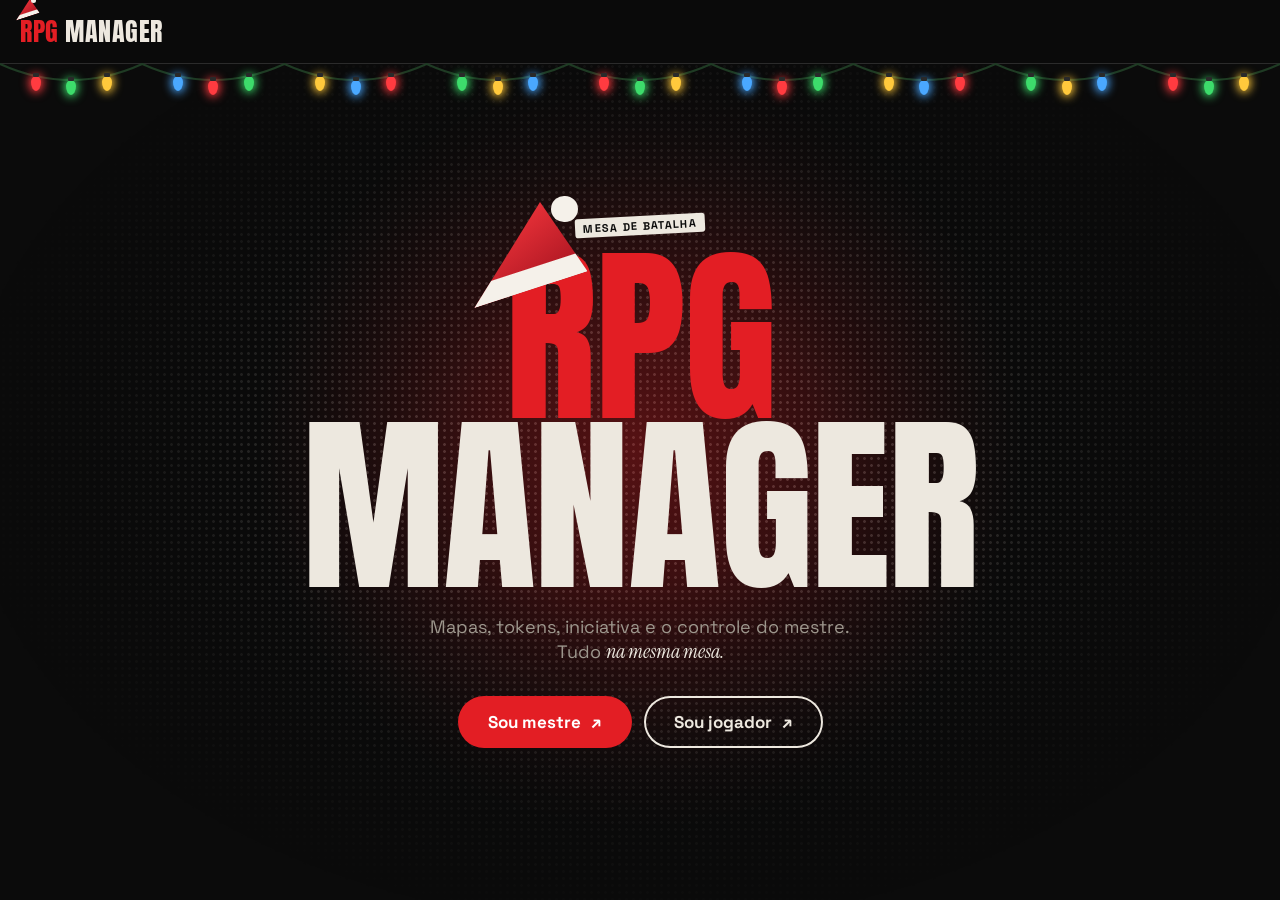
<file: index.html>
<!DOCTYPE html>
<html lang="pt-BR">
<head>
    <meta charset="UTF-8">
    <meta name="viewport" content="width=device-width, initial-scale=1.0">
    <title>RPG Manager</title>
    <link rel="icon" href="icone.svg" type="image/svg+xml">
    <link rel="stylesheet" href="style.css">
</head>
<body>
    <header>
        <h1><span class="marca">RPG</span> Manager</h1>
    </header>
<main class="inicio">

    <!-- Fundo da página inicial: pontinhos de meio-tom e luz vermelha -->
    <div class="fundo-inicio" aria-hidden="true"></div>

    <span class="selo-inicio adesivo">Mesa de batalha</span>

    <h2 class="titulo-inicio"><span class="marca">RPG</span> Manager</h2>

    <p class="subtitulo-inicio">Mapas, tokens, iniciativa e o controle do mestre. Tudo <em>na mesma mesa.</em></p>

    <!-- Mestre: login e campanhas. Jogador: entra com o código. -->
    <div class="botoes-inicio">
        <a href="campanhas.html" class="botao-iniciar">Sou mestre <span class="seta">↗</span></a>
        <a href="entrar.html" class="botao-iniciar botao-jogador">Sou jogador <span class="seta">↗</span></a>
    </div>

</main>

    
    <!-- Enfeites de Natal (para tirar depois: apague esta linha) -->
    <script src="js/natal.js"></script>
</body>
</html>
</file>
<file: style.css>
/* =========================================================
   RPG Manager — identidade "Rua"
   Preto chapado, texto off-white (cor de papel), vermelho de
   destaque, títulos enormes e condensados, textura de pontinhos
   (meio-tom, como impressão de jornal), botões em pílula e
   etiquetas que parecem adesivos.
   ========================================================= */

@import url("https://fonts.googleapis.com/css2?family=Anton&family=Space+Grotesk:wght@400;500;600;700&family=Instrument+Serif:ital@1&display=swap");


/* ---------- 1. Variáveis (as "peças" da identidade) ----------
   Mudando um valor aqui, ele muda no site inteiro. */
:root {
    /* Fundos: pretos neutros, sem puxar para o azul */
    --fundo: #0b0b0b;
    --fundo-elevado: #121212;
    --superficie: #1a1a1a;
    --superficie-clara: #242424;

    /* Bordas */
    --borda: #2b2b2b;
    --borda-forte: #3e3e3e;

    /* Texto: off-white, cor de papel */
    --texto: #ede8df;
    --texto-suave: #9d978d;
    --texto-apagado: #5f5b55;
    --texto-sobre-destaque: #ffffff;
    --papel: #ede8df;           /* fundo dos "adesivos" */
    --tinta: #0b0b0b;           /* texto em cima do papel */

    /* Cor marcante: vermelho (ações principais, turno atual, régua) */
    --destaque: #e31e24;
    --destaque-forte: #ff3b40;
    --destaque-rgb: 227, 30, 36;     /* a mesma cor, em números, para usar com transparência */

    /* Perigo: inimigos, dano, remover */
    --perigo: #b3101f;
    --perigo-forte: #ff4757;
    --perigo-rgb: 179, 16, 31;

    /* Cores de status */
    --vida: #22c55e;           /* cura */
    --sanidade: #4d7cff;       /* sanidade */

    /* Fundo dos painéis flutuantes (em números, para usar transparência) */
    --painel-rgb: 14, 14, 14;

    /* Fontes */
    --fonte-titulo: "Anton", Impact, "Arial Narrow", sans-serif;     /* títulos grandes e condensados */
    --fonte-texto: "Space Grotesk", "Segoe UI", Arial, sans-serif;  /* texto do dia a dia */
    --fonte-serifa: "Instrument Serif", Georgia, serif;             /* detalhe em itálico, com moderação */

    /* Formas, sombras e brilhos */
    --raio: 10px;
    --raio-grande: 16px;
    --pilula: 999px;            /* cantos totalmente redondos */
    --sombra: 0 14px 40px rgba(0, 0, 0, 0.65);
    --brilho: 0 0 24px rgba(var(--destaque-rgb), 0.45);
    --altura-header: 64px;
    --largura-lateral: 260px;

    /* Velocidade padrão das animações */
    --rapido: 0.15s;
    --suave: 0.35s;
    --curva: cubic-bezier(0.2, 0.8, 0.2, 1);
}


/* ---------- 2. Base ---------- */
* {
    box-sizing: border-box;
    margin: 0;
    padding: 0;
}

body {
    font-family: var(--fonte-texto);
    font-size: 15px;
    color: var(--texto);
    background: var(--fundo);
    min-height: 100vh;

    /* A Anton só existe em um peso. Isso impede o navegador de
       "engordar" a letra na marra quando pedimos negrito. */
    font-synthesis: none;
}

h1, h2, h3, h4 {
    font-family: var(--fonte-titulo);
    font-weight: 400;
    letter-spacing: 0.01em;
    text-transform: uppercase;
    line-height: 1.05;
}

/* Detalhe em itálico serifado (use <em> dentro de um texto) */
em {
    font-family: var(--fonte-serifa);
    font-style: italic;
    font-size: 1.12em;
    color: var(--texto);
}

/* Textura de meio-tom: pontinhos, como impressão de jornal.
   É só um degradê redondo minúsculo repetido em grade. */
.meio-tom {
    background-image: radial-gradient(circle, rgba(237, 232, 223, 0.22) 1.1px, transparent 1.5px);
    background-size: 6px 6px;
}

/* "Adesivo": etiqueta de papel com texto preto */
.adesivo,
#barra-lateral h2,
#area-mapa > h2,
.subtitulo-janela,
body > #painel-mestre > h3 {
    display: inline-block;
    padding: 3px 8px 2px;

    font-family: var(--fonte-texto);
    font-size: 11px;
    font-weight: 700;
    letter-spacing: 0.12em;
    text-transform: uppercase;
    line-height: 1.3;

    color: var(--tinta);
    background: var(--papel);
    border-radius: 3px;
}


/* ---------- 3. Botões e campos (padrão para o site todo) ---------- */
button {
    font-family: var(--fonte-texto);
    font-size: 14px;
    font-weight: 500;

    padding: 9px 14px;

    background: var(--superficie);
    color: var(--texto);

    border: 1px solid var(--borda);
    border-radius: var(--pilula);

    cursor: pointer;
    transition: background 0.15s, border-color 0.15s, transform 0.15s;
}

button:hover {
    background: var(--superficie-clara);
    border-color: var(--borda-forte);
}

button:active {
    transform: translateY(1px);
}

button:disabled {
    opacity: 0.5;
    cursor: not-allowed;
}

input,
select {
    font-family: var(--fonte-texto);
    font-size: 14px;

    width: 100%;
    padding: 9px 11px;

    background: var(--fundo);
    color: var(--texto);

    border: 1px solid var(--borda);
    border-radius: var(--raio);
}

/* Caixa de texto de várias linhas (descrição das habilidades) */
textarea {
    font-family: var(--fonte-texto);
    font-size: 14px;
    line-height: 1.4;

    width: 100%;
    padding: 9px 11px;
    resize: vertical;      /* só deixa esticar para baixo */

    background: var(--fundo);
    color: var(--texto);

    border: 1px solid var(--borda);
    border-radius: var(--raio);
}

/* iPhone: campo com letra menor que 16px faz a página dar zoom sozinha
   ao tocar nele. Em aparelhos de toque, os campos ficam com 16px. */
@media (hover: none) {
    input,
    select,
    textarea {
        font-size: 16px;
    }
}

textarea:focus,
input:focus,
select:focus,
button:focus-visible {
    outline: none;
    border-color: var(--destaque);
    box-shadow: 0 0 0 3px rgba(var(--destaque-rgb), 0.2);
}

input::placeholder {
    color: var(--texto-apagado);
}

input[type="file"] {
    padding: 7px;
    font-size: 13px;
    color: var(--texto-suave);
}

label {
    display: block;
    font-size: 12px;
    text-transform: uppercase;
    letter-spacing: 0.08em;
    color: var(--texto-suave);
    margin: 4px 0 -2px;
}

/* Variações de botão por função */
#confirmar-criacao,
#confirmar-inimigo,
#botao-proximo-turno,
#botao-criar-inimigo {
    background: var(--destaque);
    color: var(--texto-sobre-destaque);
    border-color: var(--destaque);
    font-weight: 600;
}

#confirmar-criacao:hover,
#confirmar-inimigo:hover,
#botao-proximo-turno:hover,
#botao-criar-inimigo:hover {
    background: var(--destaque-forte);
    border-color: var(--destaque-forte);
}

#botao-dano,
#botao-dano-sanidade,
.botao-dano-inimigo {
    background: rgba(var(--perigo-rgb), 0.18);
    border-color: var(--perigo);
    color: #ffb3ba;
}

#botao-dano:hover,
#botao-dano-sanidade:hover,
.botao-dano-inimigo:hover {
    background: var(--perigo);
    color: white;
}

#botao-cura,
#botao-cura-sanidade,
.botao-cura-inimigo {
    background: rgba(34, 197, 94, 0.16);
    border-color: var(--vida);
    color: #a7f3c4;
}

#botao-cura:hover,
#botao-cura-sanidade:hover,
.botao-cura-inimigo:hover {
    background: var(--vida);
    color: white;
}

#remover-personagem,
.botao-excluir-inimigo {
    background: transparent;
    border-color: transparent;
    color: var(--perigo-forte);
}

#remover-personagem:hover,
.botao-excluir-inimigo:hover {
    background: rgba(var(--perigo-rgb), 0.15);
    border-color: var(--perigo);
}


/* ---------- 4. Cabeçalho ---------- */
header {
    height: var(--altura-header);
    width: 100%;

    position: fixed;
    top: 0;
    left: 0;
    z-index: 20;

    display: flex;
    align-items: center;
    gap: 12px;
    padding: 0 20px;

    /* Preto levemente transparente, desfocando o que passa por trás */
    background: rgba(11, 11, 11, 0.86);
    backdrop-filter: blur(10px);
    border-bottom: 1px solid var(--borda);
}

header h1 {
    font-size: 26px;
    letter-spacing: 0.02em;
    color: var(--texto);
    white-space: nowrap;
}

/* O "RPG" do título fica vermelho (ele está num <span class="marca"> no HTML) */
header h1 .marca,
.titulo-inicio .marca {
    color: var(--destaque);
}

#botoes-header {
    margin-left: auto;
    display: flex;
    align-items: center;
    gap: 8px;
    overflow-x: auto;
}

/* Cabeçalho: só as duas janelas extras, lado a lado */
#botoes-header button {
    white-space: nowrap;
    padding: 8px 16px;
    font-size: 13px;
    font-weight: 600;
}

/* Painel do Mestre: pílula com contorno */
#botoes-header #botao-modo-mestre {
    background: transparent;
    border-color: var(--borda-forte);
    color: var(--texto);
}

#botoes-header #botao-modo-mestre:hover {
    border-color: var(--texto-suave);
    background: var(--superficie);
}

/* Visão dos jogadores: pílula de papel */
#botoes-header #botao-visao-jogadores {
    color: var(--tinta);
    background: var(--papel);
    border-color: var(--papel);
}

#botoes-header #botao-visao-jogadores:hover {
    background: #ffffff;
    color: var(--tinta);
}

/* Em telas pequenas, o título sai para sobrar espaço aos botões */
@media (max-width: 760px) {
    header h1 {
        display: none;
    }

    header {
        gap: 8px;
        padding: 0 10px;
    }

    /* O nome da campanha já aparece na roda; aqui só ocuparia espaço */
    header .campanha-atual-header {
        display: none;
    }

    /* "min-width: 0" deixa a fila de botões encolher e rolar para o
       lado; sem isso, um item flex nunca fica menor que o conteúdo */
    #botoes-header {
        min-width: 0;
    }

    .botao-voltar {
        padding: 6px 10px;
        font-size: 13px;
    }
}


/* ---------- Barra de ferramentas do mapa ---------- */
/* A moldura ocupa o lugar que era do #mapa e serve de referência
   para posicionar a barra flutuante */
.moldura-mapa {
    position: relative;
    flex: 1;
    min-height: 0;
    display: flex;
}

/* Barra flutuante, centralizada embaixo do mapa */
#ferramentas-mapa {
    position: absolute;
    left: 50%;
    bottom: 16px;
    z-index: 30;
    /* "translate" (e não "transform") para não brigar com a animação de entrada */
    translate: -50% 0;

    display: flex;
    gap: 4px;
    padding: 5px;

    background: rgba(var(--painel-rgb), 0.9);
    backdrop-filter: blur(8px);
    border: 1px solid var(--borda-forte);
    border-radius: var(--pilula);
    box-shadow: var(--sombra);

    animation: subir-aparecendo 0.5s var(--curva) 0.3s both;
}

#ferramentas-mapa button {
    white-space: nowrap;
    padding: 8px 16px;
    font-size: 13px;
    font-weight: 600;

    background: transparent;
    border-color: transparent;
    color: var(--texto-suave);
}

#ferramentas-mapa button:hover {
    color: var(--texto);
    background: var(--superficie-clara);
}

/* Ferramenta ligada (régua ativa, iniciativa aberta): pílula vermelha */
#ferramentas-mapa button.ativo {
    color: #ffffff;
    background: var(--destaque);
}

#ferramentas-mapa button.ativo:hover {
    background: var(--destaque-forte);
}

#botao-menu {
    background: none;
    border: none;
    color: var(--texto);
    font-size: 24px;
    padding: 4px 8px;
}

#botao-menu:hover {
    background: var(--superficie);
    color: var(--destaque);
}

.botao-voltar {
    display: inline-block;
    white-space: nowrap;
    padding: 7px 12px;

    color: var(--texto-suave);
    font-size: 14px;
    text-decoration: none;

    border: 1px solid var(--borda);
    border-radius: var(--pilula);
    transition: 0.15s;
}

.botao-voltar:hover {
    color: var(--texto);
    border-color: var(--destaque);
}


/* ---------- 5. Página inicial ---------- */
.inicio {
    min-height: 100vh;
    padding: calc(var(--altura-header) + 40px) 24px 40px;

    display: flex;
    flex-direction: column;
    align-items: center;
    justify-content: center;
    text-align: center;
    gap: 18px;
}

/* Título gigante, ocupando quase a largura da tela */
.inicio .titulo-inicio {
    font-size: clamp(72px, 15vw, 220px);
    line-height: 0.88;
    letter-spacing: -0.01em;
    color: var(--texto);
}

/* No título, cada palavra fica numa linha */
.titulo-inicio .marca {
    display: block;
}

.inicio .subtitulo-inicio {
    color: var(--texto-suave);
    font-size: 18px;
    max-width: 460px;
    margin: 6px 0 14px;
}

/* Botão pílula vermelho, com a setinha ↗ que anda no hover */
.botao-iniciar {
    display: inline-flex;
    align-items: center;
    gap: 10px;
    padding: 15px 30px;

    font-family: var(--fonte-texto);
    font-size: 17px;
    font-weight: 700;
    text-decoration: none;

    color: var(--texto-sobre-destaque);
    background: var(--destaque);

    border-radius: var(--pilula);

    transition: transform 0.2s, background 0.2s;
}

.botao-iniciar .seta {
    display: inline-block;
    transition: transform 0.2s;
}

.botao-iniciar:hover {
    background: var(--destaque-forte);
    transform: translateY(-2px);
}

.botao-iniciar:hover .seta {
    transform: translate(3px, -3px);
}

/* Os dois botões da página inicial, lado a lado (um embaixo do outro no celular) */
.botoes-inicio {
    display: flex;
    flex-wrap: wrap;
    justify-content: center;
    gap: 12px;
}

/* "Sou jogador": contorno, para o "Sou mestre" continuar em destaque */
.botao-jogador {
    color: var(--texto);
    background: transparent;
    box-shadow: inset 0 0 0 2px var(--texto);
}

.botao-jogador:hover {
    color: var(--tinta);
    background: var(--texto);
}


/* ---------- 6. Tela de batalha: estrutura ---------- */
#area-batalha {
    position: relative;
    width: 100vw;
    height: 100vh;
    overflow: hidden;
}

#area-mapa {
    height: 100%;
    padding: calc(var(--altura-header) + 16px) 16px 16px;

    display: flex;
    flex-direction: column;

    transition: padding-left 0.3s ease;
}

/* Com a barra lateral aberta, o mapa anda para o lado e não fica escondido */
#barra-lateral:not(.fechada) ~ #area-mapa {
    padding-left: calc(var(--largura-lateral) + 16px);
}

/* O visual de "adesivo" vem da regra .adesivo, lá no começo */
#area-mapa > h2 {
    align-self: flex-start;
    margin-bottom: 10px;
}


/* ---------- 7. Barra lateral ---------- */
#barra-lateral {
    position: fixed;
    top: var(--altura-header);
    left: 0;
    z-index: 10;

    width: var(--largura-lateral);
    height: calc(100vh - var(--altura-header));
    padding: 20px 16px;
    overflow-y: auto;

    background: var(--fundo-elevado);
    border-right: 1px solid var(--borda);

    transition: transform 0.3s ease;
}

#barra-lateral.fechada {
    transform: translateX(-100%);
}

#barra-lateral h2 {
    margin: 18px 0 10px;
}

#barra-lateral h2:first-child {
    margin-top: 0;
}

#lista-personagens button,
#lista-inimigos button {
    display: block;
    width: 100%;
    margin-bottom: 6px;
    text-align: left;
}

/* Bolinha antes do nome: branca para aliados, vermelha para inimigos */
#lista-personagens button::before,
#lista-inimigos button::before {
    content: "";
    display: inline-block;
    width: 7px;
    height: 7px;
    margin-right: 9px;
    vertical-align: 1px;

    background: var(--texto);
    border-radius: 50%;
}

#lista-inimigos button::before {
    background: var(--destaque);
}

/* Personagem criado pelo mestre: nome + × lado a lado */
.linha-personagem {
    display: flex;
    gap: 6px;
    margin-bottom: 6px;
}

#barra-lateral .linha-personagem .botao-nome {
    flex: 1;
    min-width: 0;          /* deixa o nome encolher em vez de empurrar o × */
    margin-bottom: 0;
    overflow: hidden;
    text-overflow: ellipsis;
    white-space: nowrap;
}

/* O × (excluir) dos criados e o ✎ (editar) dos fixos */
#barra-lateral .linha-personagem .excluir-personagem,
#barra-lateral .linha-personagem .editar-personagem {
    flex: none;
    width: 34px;
    margin-bottom: 0;
    padding: 0;
    text-align: center;
    font-size: 16px;
    color: var(--texto-suave);
}

#barra-lateral .linha-personagem .excluir-personagem::before,
#barra-lateral .linha-personagem .editar-personagem::before {
    display: none;         /* sem a bolinha dos nomes */
}

#barra-lateral .linha-personagem .excluir-personagem:hover,
#barra-lateral .linha-personagem .editar-personagem:hover {
    color: var(--destaque-forte);
    border-color: var(--destaque);
    transform: none;
}

/* Janela do ✎: rótulo | atual | máxima */
.caixa-editar {
    width: min(360px, calc(100vw - 32px));
}

.grade-editar {
    display: grid;
    grid-template-columns: auto 1fr 1fr;
    align-items: center;
    gap: 8px 10px;
    margin-top: 14px;
}

.grade-editar .rotulo-coluna {
    font-size: 12px;
    color: var(--texto-suave);
    text-transform: uppercase;
    letter-spacing: 0.05em;
}

.grade-editar input {
    width: 100%;
    min-width: 0;
    margin: 0;
}

.dica-editar {
    margin-top: 10px;
    font-size: 13px;
    color: var(--texto-suave);
}

/* Foto + nome no topo da janela do ✎ (.foto-fixo vem da nova campanha) */
.topo-editar {
    display: flex;
    align-items: center;
    gap: 12px;
    margin-top: 14px;
}

.topo-editar input {
    flex: 1;
    min-width: 0;
    margin: 0;
}

/* Caixinha "Fixo (grupo principal)" */
.opcao-fixo {
    display: flex;
    align-items: center;
    gap: 8px;
    margin: 10px 0;
    font-size: 14px;
    cursor: pointer;
    text-transform: none;  /* os <label> do site são em maiúsculas */
    letter-spacing: normal;
    color: var(--texto);
}

.opcao-fixo[hidden] {
    display: none;
}

.opcao-fixo input {
    width: auto;
    margin: 0;
    accent-color: var(--destaque);
}

/* Botões de backup da campanha */
#acoes-campanha {
    display: flex;
    flex-direction: column;
    gap: 6px;
}

#acoes-campanha button {
    width: 100%;
    text-align: left;
    background: transparent;
    border-style: dashed;
    color: var(--texto-suave);
}

#acoes-campanha button:hover {
    color: var(--texto);
    border-style: solid;
    border-color: var(--texto-suave);
}

/* Nova batalha apaga o mapa, então se destaca em vermelho */
#acoes-campanha #botao-nova-batalha {
    color: var(--destaque-forte);
    border-color: rgba(var(--destaque-rgb), 0.55);
}

#acoes-campanha #botao-nova-batalha:hover {
    color: #ffffff;
    background: var(--destaque);
    border-color: var(--destaque);
}

#botao-criar-personagem {
    width: 100%;
    margin-top: 6px;

    background: transparent;
    border-style: dashed;
    color: var(--texto-suave);
}

#botao-criar-personagem:hover {
    color: var(--destaque-forte);
    border-color: var(--destaque);
}

/* Aba "Imagens": miniaturas em duas colunas */
#botao-adicionar-imagem {
    width: 100%;
    margin-bottom: 8px;

    background: transparent;
    border-style: dashed;
    color: var(--texto-suave);
}

#botao-adicionar-imagem:hover {
    color: var(--destaque-forte);
    border-color: var(--destaque);
}

#galeria-imagens {
    display: grid;
    grid-template-columns: 1fr 1fr;
    gap: 6px;
}

.miniatura-imagem {
    position: relative;
    aspect-ratio: 1;
    overflow: hidden;

    background: var(--superficie);
    border: 1px solid var(--borda);
    border-radius: var(--raio);
    cursor: grab;
    transition: border-color var(--rapido), transform var(--rapido);
}

.miniatura-imagem:hover {
    border-color: var(--destaque);
    transform: translateY(-2px);
}

.miniatura-imagem img {
    width: 100%;
    height: 100%;
    object-fit: cover;
    pointer-events: none;
}

.miniatura-imagem .excluir-imagem {
    position: absolute;
    top: 4px;
    right: 4px;
    width: 22px;
    height: 22px;
    padding: 0;

    font-size: 14px;
    line-height: 1;
    opacity: 0;
    transition: opacity var(--rapido);
}

.miniatura-imagem:hover .excluir-imagem {
    opacity: 1;
}

#galeria-vazia {
    margin: 0;
    font-size: 13px;
}

#formulario-personagem {
    display: none;
    margin-top: 10px;
    padding: 14px;

    background: var(--superficie);
    border: 1px solid var(--borda);
    border-radius: var(--raio);
}

#formulario-personagem input,
#formulario-personagem select,
#formulario-personagem button {
    margin-bottom: 8px;
}

#formulario-personagem button {
    width: 100%;
    margin-bottom: 0;
}


/* ---------- 8. Mapa ---------- */
#mapa {
    position: relative;
    flex: 1;
    min-height: 0;
    width: 100%;
    overflow: hidden;

    /* Pontinhos de meio-tom bem fracos no fundo, onde o mapa não cobre */
    background:
        radial-gradient(circle, rgba(237, 232, 223, 0.08) 1.1px, transparent 1.5px) 0 0 / 6px 6px,
        var(--fundo-elevado);
    border: 1px solid var(--borda-forte);
    border-radius: var(--raio-grande);
    box-shadow: inset 0 0 60px rgba(0, 0, 0, 0.7), var(--sombra);
}

#conteudo-mapa {
    position: absolute;
    left: 0;
    top: 0;
    transform-origin: 0 0;
}

#mapa img {
    display: block;
    width: 100%;
    height: 100%;
    object-fit: contain;
    user-select: none;
    -webkit-user-drag: none;
}

/* A imagem do mapa fica SEMPRE no tamanho original dela, como na
   visão dos jogadores. Assim "x: 300px" é o mesmo ponto nas duas telas.
   (Sem isso ela encolhia para caber na janela do mestre, e os tokens
   apareciam em outro lugar para os jogadores.) O zoom faz caber. */
#mapa #imagem-mapa {
    width: auto;
    height: auto;
    max-width: none;
}

#grade-mapa {
    position: absolute;
    left: 0;
    top: 0;
    width: 100%;
    height: 100%;

    display: none;
    pointer-events: none;

    background-image:
        linear-gradient(to right, rgba(var(--destaque-rgb), 0.22) 1px, transparent 1px),
        linear-gradient(to bottom, rgba(var(--destaque-rgb), 0.22) 1px, transparent 1px);
    background-size: 50px 50px;
}


/* Imagens do mestre soltas no mapa (por baixo dos tokens) */
#imagens-mapa {
    position: absolute;
    inset: 0;
    pointer-events: none;
}

.imagem-solta {
    position: absolute;
    pointer-events: auto;
    cursor: grab;
    user-select: none;
    animation: zoom-aparecendo 0.35s var(--curva);
}

.imagem-solta.mexendo {
    cursor: grabbing;
}

/* "#conteudo-mapa" na frente: precisa ganhar da regra "#mapa img",
   que estica a imagem do mapa. Aqui a altura segue a largura. */
#conteudo-mapa .imagem-solta img {
    display: block;
    width: 100%;
    height: auto;
    border-radius: 4px;
    box-shadow: 0 8px 24px rgba(0, 0, 0, 0.6);
}

/* Na tela do mestre, uma borda aparece ao passar o mouse */
#mapa .imagem-solta:hover img,
#mapa .imagem-solta.mexendo img {
    outline: 2px solid var(--destaque);
    outline-offset: 2px;
}

/* Alça de redimensionar, no canto de baixo à direita */
.alca-imagem {
    position: absolute;
    right: -8px;
    bottom: -8px;
    width: 16px;
    height: 16px;

    background: var(--destaque);
    border: 2px solid var(--texto);
    border-radius: 50%;
    cursor: nwse-resize;

    opacity: 0;
    transition: opacity var(--rapido);
}

.imagem-solta:hover .alca-imagem,
.imagem-solta.mexendo .alca-imagem {
    opacity: 1;
}


/* ---------- 9. Tokens ---------- */
#personagens-mapa {
    position: absolute;
    inset: 0;
    pointer-events: none;
}

/* Token sem imagem: um disco com a inicial do nome */
.boneco {
    position: absolute;
    width: 44px;
    height: 44px;

    display: flex;
    align-items: center;
    justify-content: center;

    font-family: var(--fonte-titulo);
    font-size: 18px;
    font-weight: 700;
    color: var(--texto);

    /* Aliados: disco grafite com borda branca. Inimigos: vermelho (abaixo) */
    background: radial-gradient(circle at 35% 30%, #2b3039, #0f1115);
    border: 2px solid var(--texto);
    border-radius: 50%;
    box-shadow: 0 4px 10px rgba(0, 0, 0, 0.6);

    cursor: grab;
    pointer-events: auto;
    user-select: none;
}

.boneco.token-inimigo {
    color: #ffffff;
    background: radial-gradient(circle at 35% 30%, #a3121f, #3a060b);
    border-color: var(--perigo-forte);
}

/* Token com imagem: mostra o PNG recortado, com sombra embaixo */
.boneco.imagem-personagem {
    width: 80px;
    height: 80px;

    background-color: transparent;
    background-size: contain;
    background-repeat: no-repeat;
    background-position: center;

    border: none;
    border-radius: 0;
    box-shadow: none;
    filter: drop-shadow(0 6px 6px rgba(0, 0, 0, 0.7));
}

.boneco:hover {
    filter: drop-shadow(0 0 8px rgba(var(--destaque-rgb), 0.6));
}

.boneco:active {
    cursor: grabbing;
}

/* Na tela do mestre: um olhinho no token cuja vida os jogadores estão vendo */
.boneco.vida-visivel::after {
    content: "👁";

    position: absolute;
    top: -8px;
    right: -8px;

    width: 22px;
    height: 22px;

    display: flex;
    align-items: center;
    justify-content: center;

    font-size: 12px;
    background: var(--fundo-elevado);
    border: 1px solid var(--destaque);
    border-radius: 50%;
}


/* ---------- Campo de visão (nas duas telas) ---------- */
/* Caixa de tamanho zero bem no centro do token: ela gira (rotate) e o
   cone, desenhado em SVG pelo tokens.js, gira junto em volta do centro. */
.campo-visao {
    position: absolute;
    left: 50%;
    top: 50%;
    width: 0;
    height: 0;

    color: #5ec8ff;                /* aliado: azul claro (aparece em mapa claro e escuro) */
    pointer-events: none;          /* o cone não atrapalha cliques no mapa */
}

.boneco[data-tipo="inimigo"] .campo-visao {
    color: var(--perigo-forte);    /* inimigo: vermelho */
}

.campo-visao svg {
    position: absolute;
    overflow: visible;
    pointer-events: none;

    /* Contorno escuro: o cone aparece até em mapa claro */
    filter: drop-shadow(0 0 2px rgba(0, 0, 0, 0.9));
}

/* Mestre: o próprio cone também pode ser arrastado para girar */
.campo-visao.giravel path {
    pointer-events: visiblePainted;
    cursor: grab;
}

/* Bolinha na ponta do cone (só na tela do mestre): arrastar gira.
   O mapa inteiro encolhe com o zoom (--escala-mapa, do mapa.js);
   dividir por ela deixa a bolinha sempre do mesmo tamanho NA TELA,
   senão num mapa grande ela vira um pontinho impossível de pegar. */
.alca-visao {
    position: absolute;
    left: var(--alcance);
    top: 0;
    translate: -50% -50%;

    width: calc(22px / var(--escala-mapa, 1));
    height: calc(22px / var(--escala-mapa, 1));

    background: currentColor;
    border: calc(2px / var(--escala-mapa, 1)) solid #0f1115;
    border-radius: 50%;
    box-shadow: 0 2px 6px rgba(0, 0, 0, 0.6);

    cursor: grab;
    pointer-events: auto;
    touch-action: none;            /* no celular, o dedo gira em vez de rolar */
}

.alca-visao:active {
    cursor: grabbing;
}

/* Jogadores: o cone desliza entre as mensagens do mestre, como o token */
.visao-jogadores .campo-visao {
    transition: transform 80ms linear;
}


/* ---------- Condições e inimigo derrotado (nas duas telas) ---------- */
/* Faixa de ícones embaixo do token */
.condicoes-token {
    position: absolute;
    left: 50%;
    bottom: -11px;
    translate: -50% 0;

    display: flex;
    gap: 2px;
    pointer-events: none;
}

.condicoes-token span {
    width: 22px;
    height: 22px;

    display: flex;
    align-items: center;
    justify-content: center;

    font-size: 12px;
    background: var(--fundo-elevado);
    border: 1px solid var(--borda-forte);
    border-radius: 50%;
    box-shadow: 0 2px 6px rgba(0, 0, 0, 0.6);

    animation: token-surgir 0.3s var(--curva) both;
}

/* Inimigo com vida zerada: escurecido e com um X vermelho por cima */
.boneco.derrotado::before {
    content: "✕";

    position: absolute;
    inset: 0;

    display: flex;
    align-items: center;
    justify-content: center;

    font-family: var(--fonte-texto);
    font-size: 38px;
    font-weight: 700;
    color: var(--destaque-forte);

    background: rgba(0, 0, 0, 0.6);
    border-radius: 50%;
}

/* ---------- Efeito de cura ---------- */
/* Camada por cima do token, só para o efeito (não atrapalha cliques) */
.efeito-cura {
    position: absolute;
    inset: 0;
    z-index: 5;
    pointer-events: none;
}

/* Brilho verde redondo que acende e se espalha */
.efeito-cura::before {
    content: "";
    position: absolute;
    inset: -35%;
    border-radius: 50%;
    background: radial-gradient(circle, rgba(124, 255, 178, 0.55) 0%, rgba(34, 197, 94, 0.25) 40%, transparent 68%);
    animation: brilho-cura 1.3s ease-out forwards;
}

/* As faíscas. Os valores --tamanho, --atraso, --duracao e --desvio
   são sorteados pelo JavaScript para cada uma. */
.particula-cura {
    position: absolute;
    bottom: 15%;

    font-size: var(--tamanho);
    line-height: 1;
    color: #a6ffcb;
    text-shadow: 0 0 6px #22c55e, 0 0 14px #22c55e;

    opacity: 0;
    animation: particula-subir var(--duracao) ease-out var(--atraso) forwards;
}

/* O "+8" verde que sobe e some */
.numero-cura {
    position: absolute;
    left: 50%;
    top: -18px;
    translate: -50% 0;

    font-family: var(--fonte-titulo);
    font-size: 24px;
    color: #a6ffcb;
    text-shadow: 2px 2px 0 #0b3d1f, 0 0 12px #22c55e;
    white-space: nowrap;

    animation: numero-subir 1.5s ease-out forwards;
}

@keyframes brilho-cura {
    0%   { opacity: 0; transform: scale(0.5); }
    30%  { opacity: 1; }
    100% { opacity: 0; transform: scale(1.3); }
}

@keyframes particula-subir {
    0%   { opacity: 0; transform: translate(0, 0) scale(0.6) rotate(0deg); }
    15%  { opacity: 1; }
    100% { opacity: 0; transform: translate(var(--desvio), -90px) scale(1.1) rotate(120deg); }
}

@keyframes numero-subir {
    0%   { opacity: 0; transform: translateY(10px) scale(0.6); }
    20%  { opacity: 1; transform: translateY(0) scale(1.2); }
    100% { opacity: 0; transform: translateY(-42px) scale(1); }
}


/* ---------- Morrendo / morto ---------- */
/* Aliado morrendo: token pulsando em vermelho */
.boneco.morrendo {
    animation: brilho-morrendo 1.1s ease-in-out infinite;
}

@keyframes brilho-morrendo {
    0%, 100% { filter: drop-shadow(0 0 3px rgba(var(--destaque-rgb), 0.6)); }
    50%      { filter: drop-shadow(0 0 18px rgba(255, 40, 50, 1)); }
}

/* Contador "☠ 3" em cima do token */
.contador-morrendo {
    position: absolute;
    left: 50%;
    top: -14px;
    translate: -50% 0;

    padding: 1px 8px;

    font-family: var(--fonte-titulo);
    font-size: 14px;
    letter-spacing: 0.02em;
    white-space: nowrap;
    color: #ffffff;

    background: var(--destaque);
    border-radius: var(--pilula);
    box-shadow: 0 2px 8px rgba(0, 0, 0, 0.6);
    pointer-events: none;
}

/* Aliado morto: cinza, apagado e com caveira */
.boneco.morto {
    filter: grayscale(1) brightness(0.55);
}

.boneco.morto::before {
    content: "💀";

    position: absolute;
    inset: 0;

    display: flex;
    align-items: center;
    justify-content: center;

    font-size: 30px;
    filter: grayscale(0);
}

/* Bloco "morrendo" dentro do painel de vida */
#bloco-morrendo {
    display: none;
    margin-bottom: 16px;
    padding: 10px 12px;

    background: rgba(var(--destaque-rgb), 0.12);
    border: 1px solid var(--destaque);
    border-radius: var(--raio);
}

#bloco-morrendo .texto-morrendo {
    margin-bottom: 8px;
    font-size: 13px;
    font-weight: 700;
    color: var(--destaque-forte);
}

#bloco-morrendo .texto-morrendo span {
    color: var(--texto) !important;
}

.acoes-morrendo {
    display: flex;
    gap: 6px;
}

.acoes-morrendo button {
    flex: 1;
    padding: 7px 10px;
    font-size: 13px;
}

#botao-declarar-morte {
    background: transparent;
    color: var(--destaque-forte);
    border-color: rgba(var(--destaque-rgb), 0.5);
}

/* Janela que abre quando um aliado cai */
.caixa-morrendo {
    width: min(420px, calc(100vw - 32px));
    border-top-color: var(--destaque);
    text-align: center;
}

#titulo-morrendo {
    font-size: 34px;
    color: var(--destaque-forte);
    margin-bottom: 10px;
}

.texto-janela-morrendo {
    font-size: 14px;
    line-height: 1.5;
    color: var(--texto-suave);
    margin-bottom: 16px;
}

.escolha-rodadas {
    display: flex;
    justify-content: center;
    gap: 6px;
}

.botao-rodadas {
    width: 46px;
    font-family: var(--fonte-titulo);
    font-size: 18px;
}

.botao-rodadas.ativo {
    background: var(--destaque);
    border-color: var(--destaque);
    color: #ffffff;
}

.escolha-rodadas input {
    width: 70px;
    text-align: center;
    font-family: var(--fonte-titulo);
    font-size: 18px;
}


/* ---------- Anúncios (avisos grandes) ---------- */
/* Escondido por padrão; a classe .visivel (posta pelo JS) faz aparecer */
.anuncio {
    position: fixed;
    pointer-events: none;

    opacity: 0;
    visibility: hidden;
    transition: opacity 0.6s, visibility 0.6s;
}

.anuncio.visivel {
    opacity: 1;
    visibility: visible;
}

/* Visão dos jogadores: tela cheia */
#anuncio-jogadores {
    inset: 0;
    z-index: 400;

    display: flex;
    flex-direction: column;
    align-items: center;
    justify-content: center;
    gap: 18px;

    padding: 40px;
    text-align: center;
}

/* Fundo: escuro no meio e vermelho nas bordas, piscando */
#anuncio-jogadores::before {
    content: "";
    position: absolute;
    inset: 0;
    z-index: -1;
    background: radial-gradient(ellipse at center, rgba(0, 0, 0, 0.6) 25%, rgba(var(--destaque-rgb), 0.65) 100%);
}

#anuncio-jogadores.visivel::before {
    animation: piscar-tela 0.9s ease-in-out infinite;
}

#anuncio-jogadores .anuncio-titulo {
    font-family: var(--fonte-titulo);
    font-size: clamp(48px, 9vw, 140px);
    line-height: 0.95;
    text-transform: uppercase;
    color: var(--papel);
    text-shadow: 6px 6px 0 var(--destaque);
}

#anuncio-jogadores.visivel .anuncio-titulo {
    animation: anuncio-entrar 0.6s var(--curva) both;
}

#anuncio-jogadores .anuncio-texto {
    padding: 6px 18px;

    font-size: clamp(18px, 2.4vw, 32px);
    font-weight: 700;
    color: var(--tinta);
    background: var(--papel);
    border-radius: 4px;
    rotate: -1deg;
}

#anuncio-jogadores.visivel .anuncio-texto {
    animation: anuncio-entrar 0.6s var(--curva) 0.15s both;
}

/* Contagem das rodadas: fundo mais leve, sem piscar tão forte */
#anuncio-jogadores[data-tipo="rodada"]::before {
    background: radial-gradient(ellipse at center, transparent 35%, rgba(var(--destaque-rgb), 0.5) 100%);
}

/* Salvo: verde */
#anuncio-jogadores[data-tipo="salvo"]::before {
    background: radial-gradient(ellipse at center, rgba(0, 0, 0, 0.55) 25%, rgba(34, 197, 94, 0.55) 100%);
    animation: none;
}

#anuncio-jogadores[data-tipo="salvo"] .anuncio-titulo {
    text-shadow: 6px 6px 0 var(--vida);
}

/* Morreu: tudo escuro, sem cor */
#anuncio-jogadores[data-tipo="morreu"]::before {
    background: rgba(0, 0, 0, 0.88);
    animation: none;
}

#anuncio-jogadores[data-tipo="morreu"] .anuncio-titulo {
    color: #bdbdbd;
    text-shadow: 6px 6px 0 #000;
}

@keyframes piscar-tela {
    0%, 100% { opacity: 0.55; }
    50%      { opacity: 1; }
}

@keyframes anuncio-entrar {
    from { opacity: 0; transform: scale(1.35); }
    to   { opacity: 1; transform: none; }
}

/* Tela do mestre: aviso pequeno (adesivo) embaixo do cabeçalho */
#aviso-mestre {
    top: calc(var(--altura-header) + 12px);
    left: 50%;
    translate: -50% 0;
    z-index: 650;

    display: flex;
    flex-direction: column;
    gap: 2px;

    padding: 8px 18px;
    text-align: center;

    color: var(--tinta);
    background: var(--papel);
    border-radius: 6px;
    box-shadow: 5px 5px 0 var(--destaque);
}

#aviso-mestre .anuncio-titulo {
    font-family: var(--fonte-titulo);
    font-size: 22px;
    text-transform: uppercase;
}

#aviso-mestre .anuncio-texto {
    font-size: 13px;
    font-weight: 600;
}

#aviso-mestre[data-tipo="salvo"] {
    box-shadow: 5px 5px 0 var(--vida);
}

#aviso-mestre[data-tipo="morreu"] {
    box-shadow: 5px 5px 0 #000;
}


/* Painel de vida quando é de um inimigo: faixa vermelha no topo */
#painel-personagem.painel-inimigo {
    border-top-color: var(--destaque);
}

#painel-personagem.painel-inimigo h2::before {
    content: "Inimigo";
    display: block;
    margin-bottom: 4px;

    font-family: var(--fonte-texto);
    font-size: 11px;
    letter-spacing: 0.12em;
    color: var(--destaque-forte);
}


/* ---------- Menu do botão direito ---------- */
#menu-contexto,
#menu-imagem {
    position: fixed;
    z-index: 500;
    display: none;

    min-width: 220px;
    padding: 6px;

    background: var(--fundo-elevado);
    border: 1px solid var(--borda-forte);
    border-radius: var(--raio);
    box-shadow: var(--sombra);
}

#menu-contexto button,
#menu-imagem button {
    display: block;
    width: 100%;
    text-align: left;

    background: transparent;
    border-color: transparent;
}

#menu-contexto button:hover,
#menu-imagem button:hover {
    background: var(--superficie-clara);
    border-color: var(--destaque);
    color: var(--destaque-forte);
}

/* Sem isso, a regra "display: block" dos botões ganharia do atributo hidden */
#menu-contexto [hidden] {
    display: none;
}

.menu-secao-condicoes {
    margin-top: 6px;
    padding: 8px 6px 4px;
    border-top: 1px solid var(--borda);
}

.menu-rotulo {
    margin-bottom: 6px;
    font-size: 11px;
    font-weight: 700;
    letter-spacing: 0.12em;
    text-transform: uppercase;
    color: var(--texto-apagado);
}

/* 4 condições por linha */
#condicoes-menu {
    display: grid;
    grid-template-columns: repeat(4, 1fr);
    gap: 4px;
}

#menu-contexto .chip-condicao {
    display: flex;
    align-items: center;
    justify-content: center;
    width: auto;
    padding: 6px 0;

    font-size: 16px;
    background: var(--superficie);
    border: 1px solid var(--borda);
    border-radius: var(--raio);
}

#menu-contexto .chip-condicao:hover {
    background: var(--superficie-clara);
    border-color: var(--borda-forte);
}

/* Condição ligada: fundo vermelho */
#menu-contexto .chip-condicao.ativo {
    background: var(--destaque);
    border-color: var(--destaque);
}


/* ---------- Janelas do inventário e da ficha (tela do mestre) ---------- */
.janela-modal {
    position: fixed;
    inset: 0;
    z-index: 600;

    /* "flex" é ligado pelo JS; serve para centralizar a caixa */
    display: none;
    align-items: center;
    justify-content: center;

    background: rgba(0, 0, 0, 0.65);
    backdrop-filter: blur(3px);
}

.caixa-inventario {
    width: min(440px, calc(100vw - 32px));
    max-height: calc(100vh - 64px);
    overflow-y: auto;

    padding: 22px;

    background: var(--fundo-elevado);
    border: 1px solid var(--borda-forte);
    border-top: 3px solid var(--destaque);
    border-radius: var(--raio-grande);
    box-shadow: var(--sombra);
}

/* Título à esquerda e botão "mostrar aos jogadores" à direita */
.topo-janela {
    display: flex;
    align-items: center;
    justify-content: space-between;
    flex-wrap: wrap;
    gap: 10px;
    margin-bottom: 16px;
}

.topo-janela h2 {
    font-size: 20px;
    color: var(--destaque-forte);
}

/* Botão de mostrar/esconder: apagado quando escondido, dourado quando visível */
.alternar-visivel {
    font-size: 13px;
    padding: 6px 12px;
    border-radius: 999px;
    color: var(--texto-suave);
    background: transparent;
}

.alternar-visivel.ativo {
    color: var(--texto-sobre-destaque);
    background: var(--destaque);
    border-color: var(--destaque);
    font-weight: 600;
}

.alternar-visivel.ativo:hover {
    background: var(--destaque-forte);
    border-color: var(--destaque-forte);
}

.subtitulo-janela {
    margin: 18px 0 10px;
}

.caixa-ficha {
    width: min(520px, calc(100vw - 32px));
}

/* ----- Janela das habilidades ----- */
.caixa-habilidades {
    width: min(560px, calc(100vw - 32px));
}

#lista-habilidades {
    display: flex;
    flex-direction: column;
    gap: 8px;
}

/* Cada habilidade já salva vira um cartão com campos editáveis */
.cartao-habilidade-edicao {
    display: flex;
    flex-direction: column;
    gap: 6px;

    padding: 10px;

    background: var(--superficie);
    border: 1px solid var(--borda);
    border-left: 3px solid var(--destaque);
    border-radius: var(--raio);

    animation: subir-aparecendo 0.25s var(--curva) both;
}

.linha-habilidade {
    display: flex;
    align-items: center;
    gap: 6px;
}

.linha-habilidade .campo-nome {
    flex: 1;
    min-width: 0;
    font-weight: 600;
}

.linha-habilidade .campo-dano {
    width: 110px;
    flex: none;
    text-align: center;
    color: var(--destaque-forte);
    font-weight: 600;
}

.cartao-habilidade-edicao .campo-descricao {
    font-size: 13px;
    color: var(--texto-suave);
}

/* Formulário de nova habilidade */
.nova-habilidade {
    display: flex;
    flex-direction: column;
    gap: 8px;
}

.nova-habilidade .adicionar-item {
    margin-top: 0;
}

.nova-habilidade #dano-habilidade {
    width: 150px;
    flex: none;
}

#botao-adicionar-habilidade {
    align-self: flex-end;
}

.lista-edicao {
    list-style: none;
    display: flex;
    flex-direction: column;
    gap: 6px;
}

.item-inventario {
    display: flex;
    align-items: center;
    gap: 8px;

    padding: 6px 6px 6px 12px;

    background: var(--superficie);
    border: 1px solid var(--borda);
    border-radius: var(--raio);
}

.nome-item-inventario {
    flex: 1;
    min-width: 0;
    overflow-wrap: anywhere;
}

.item-inventario input {
    width: 64px;
    padding: 6px;
    text-align: center;
}

.remover-item {
    padding: 6px 10px;
    background: transparent;
    border-color: transparent;
    color: var(--perigo-forte);
}

.remover-item:hover {
    background: rgba(var(--perigo-rgb), 0.15);
    border-color: var(--perigo);
}

.lista-vazia {
    padding: 14px;
    text-align: center;
    color: var(--texto-apagado);
    border: 1px dashed var(--borda);
    border-radius: var(--raio);
}

.adicionar-item {
    display: flex;
    gap: 6px;
    margin-top: 16px;
}

.adicionar-item #nome-item {
    flex: 1;
    min-width: 0;
}

/* ----- Carga (peso) do inventário ----- */
#carga-inventario {
    margin-bottom: 14px;
    padding: 10px 12px;

    background: var(--superficie);
    border: 1px solid var(--borda);
    border-radius: var(--raio);
    transition: border-color var(--suave), background var(--suave);
}

.carga-topo {
    display: flex;
    align-items: center;
    gap: 10px;
    margin-bottom: 8px;
}

#texto-carga {
    flex: 1;
    font-family: var(--fonte-titulo);
    font-size: 20px;
    white-space: nowrap;    /* "10,5 / 10 kg" nunca quebra de linha */
}

/* A janela do inventário fica um pouco mais larga por causa da coluna de peso */
#janela-inventario .caixa-inventario {
    width: min(500px, calc(100vw - 32px));
}

.carga-maxima {
    display: flex;
    align-items: center;
    gap: 6px;
    font-size: 12px;
    color: var(--texto-suave);
}

.carga-maxima input {
    width: 70px;
    padding: 5px 8px;
    text-align: center;
}

/* A barra usa o mesmo visual das barras de vida (.barra-fundo) */
#carga-inventario .barra-fundo {
    height: 8px;
}

#barra-carga {
    background: linear-gradient(to right, #8a8a8a, var(--texto));
    transition: width 0.3s ease, background var(--suave);
}

/* Passou do limite: borda e barra vermelhas + aviso */
#carga-inventario.sobrecarregado {
    border-color: var(--destaque);
    background: rgba(var(--destaque-rgb), 0.1);
}

#carga-inventario.sobrecarregado #texto-carga {
    color: var(--destaque-forte);
}

#carga-inventario.sobrecarregado #barra-carga {
    background: var(--destaque);
}

#carga-inventario.sobrecarregado #texto-carga::after {
    content: "Sobrecarregado";
    margin-left: 8px;
    padding: 2px 8px;
    vertical-align: middle;

    font-family: var(--fonte-texto);
    font-size: 11px;
    font-weight: 700;
    text-transform: uppercase;
    color: #fff;
    background: var(--destaque);
    border-radius: var(--pilula);
}

/* Nomes das colunas, alinhados com os campos de cada item */
.cabecalho-inventario {
    display: grid;
    grid-template-columns: 1fr 64px 64px 34px;
    gap: 8px;
    padding: 0 6px 6px 12px;

    font-size: 11px;
    font-weight: 700;
    letter-spacing: 0.08em;
    text-transform: uppercase;
    color: var(--texto-apagado);
}

.cabecalho-inventario span:nth-child(2),
.cabecalho-inventario span:nth-child(3) {
    text-align: center;
}

/* Na visão dos jogadores: linha da carga no fim do cartão */
.carga-jogadores {
    margin-top: 8px;
    padding-top: 6px;
    border-top: 1px solid var(--borda);

    font-size: 13px;
    font-weight: 600;
    color: var(--texto-suave);
}

.carga-jogadores.sobrecarregado {
    color: var(--destaque-forte);
}

/* Campos de número (quantidade, bônus) ficam estreitos */
.adicionar-item input[type="number"] {
    width: 64px;
    flex: none;
    text-align: center;
}

.acoes-inventario {
    display: flex;
    justify-content: flex-end;
    gap: 8px;

    margin-top: 18px;
    padding-top: 14px;
    border-top: 1px solid var(--borda);
}

.botao-salvar {
    background: var(--destaque);
    color: var(--texto-sobre-destaque);
    border-color: var(--destaque);
    font-weight: 600;
    padding-left: 22px;
    padding-right: 22px;
}

.botao-salvar:hover {
    background: var(--destaque-forte);
    border-color: var(--destaque-forte);
}


/* ---------- Roda de atributos (ficha.js) ---------- */
.roda-atributos {
    position: relative;
    width: 100%;
    /* Mantém a proporção do desenho (600 x 540) em qualquer largura */
    aspect-ratio: 600 / 540;
}

.desenho-roda {
    position: absolute;
    inset: 0;
    width: 100%;
    height: 100%;
    overflow: visible;
}

.raio-luz {
    fill: url(#raio-gradiente);
}

.conexao-hex {
    stroke: #cfcfcf;
    stroke-width: 2.4;
    stroke-dasharray: 12 4 3 4;
    stroke-linecap: round;
}

.hex-sombra {
    fill: none;
    stroke: rgba(0, 0, 0, 0.55);
    stroke-width: 3;
}

.hex-moldura {
    fill: none;
    stroke: url(#metal-hex);
    stroke-width: 9;
    stroke-linejoin: round;
}

.hex-miolo {
    fill: rgba(var(--painel-rgb), 0.82);
    stroke: rgba(255, 255, 255, 0.35);
    stroke-width: 1.5;
}

.hex-etiqueta-fundo {
    fill: #0f1115;
    stroke: #bdbdbd;
    stroke-width: 1.5;
}

.hex-etiqueta {
    fill: #f2f2f2;
    font-family: var(--fonte-titulo);
    font-size: 19px;
    font-weight: 700;
    letter-spacing: 0.08em;
    text-anchor: middle;
}

/* O número dentro de cada hexágono (campo na tela do mestre, texto nos jogadores) */
.valor-atributo {
    position: absolute;
    transform: translate(-50%, -50%);
    width: 17%;

    font-family: var(--fonte-titulo);
    font-size: clamp(20px, 6vw, 34px);
    font-weight: 800;
    text-align: center;
    color: var(--texto);
    text-shadow: 0 0 12px rgba(255, 255, 255, 0.35);
}

input.valor-atributo {
    padding: 2px;
    background: transparent;
    border: 1px solid transparent;
    border-radius: 6px;
}

input.valor-atributo:hover {
    border-color: var(--borda-forte);
}

input.valor-atributo:focus {
    background: rgba(0, 0, 0, 0.4);
}

/* Tira as setinhas do campo de número dentro dos hexágonos */
input.valor-atributo::-webkit-inner-spin-button,
input.valor-atributo::-webkit-outer-spin-button {
    -webkit-appearance: none;
    margin: 0;
}

input.valor-atributo {
    -moz-appearance: textfield;
}


/* ---------- 10. Painéis flutuantes sobre o mapa ---------- */
#painel-personagem,
#painel-iniciativa {
    position: absolute;
    top: 16px;

    padding: 18px;

    background: rgba(var(--painel-rgb), 0.94);
    border: 1px solid var(--borda-forte);
    border-top: 3px solid var(--destaque);
    border-radius: var(--raio-grande);
    box-shadow: var(--sombra);
    backdrop-filter: blur(6px);

    display: none;
    z-index: 200;
}

#painel-personagem {
    right: 16px;
    width: 250px;
}

#painel-iniciativa {
    left: 16px;
    width: 260px;
}

/* ----- Mapa do mestre no celular ----- */
/* O mapa aceita arrastar e zoom com os dedos (mapa.js), então o
   celular não deve rolar nem dar zoom na página quando o dedo está nele.
   "touch-callout: none": o iPhone não abre o menu dele ao segurar o dedo. */
#mapa {
    touch-action: none;
    -webkit-touch-callout: none;
    user-select: none;
}

@media (max-width: 760px) {
    /* A barra lateral passa POR CIMA do mapa, em vez de empurrá-lo */
    #barra-lateral {
        width: min(300px, 85vw);
        z-index: 250;
        box-shadow: var(--sombra);
    }

    #area-mapa,
    #barra-lateral:not(.fechada) ~ #area-mapa {
        padding: calc(var(--altura-header) + 8px) 8px 8px;
    }

    #area-mapa > h2 {
        display: none;
    }

    /* Ferramentas: menores, e roláveis para o lado se não couberem */
    #ferramentas-mapa {
        bottom: 10px;
        max-width: calc(100% - 16px);
        overflow-x: auto;
    }

    #ferramentas-mapa button {
        padding: 8px 12px;
    }

    /* Painéis do personagem e da iniciativa: largura quase toda */
    #painel-personagem,
    #painel-iniciativa {
        left: 8px;
        right: 8px;
        top: 8px;
        width: auto;
        max-height: calc(100% - 80px);
        overflow-y: auto;
    }
}

/* Sem mouse: a alça de redimensionar fica sempre visível e maior */
@media (hover: none) {
    .alca-imagem {
        width: 26px;
        height: 26px;
        right: -13px;
        bottom: -13px;
        opacity: 1;
    }
}

#painel-personagem h2,
#painel-iniciativa h2 {
    font-size: 18px;
    color: var(--destaque-forte);
    margin-bottom: 14px;
}

#painel-personagem p {
    font-size: 13px;
    text-transform: uppercase;
    letter-spacing: 0.08em;
    color: var(--texto-suave);
    margin-bottom: 6px;
}

#painel-personagem p span {
    font-size: 16px;
    font-weight: 600;
    color: var(--texto);
}

#hp-personagem {
    color: var(--perigo-forte) !important;
}

#sanidade-personagem {
    color: var(--sanidade) !important;
}

.controle-hp,
.controle-sanidade {
    display: flex;
    gap: 6px;
    margin-bottom: 16px;
}

.controle-hp input,
.controle-sanidade input {
    flex: 1;
    min-width: 0;
}

#fechar-painel,
#remover-personagem {
    width: 100%;
    margin-top: 6px;
}


/* ---------- 11. Iniciativa ---------- */
.item-iniciativa {
    display: flex;
    align-items: center;
    justify-content: space-between;
    gap: 10px;

    padding: 8px 10px;
    margin-bottom: 6px;

    background: var(--superficie);
    border: 1px solid var(--borda);
    border-radius: var(--raio);
}

.item-iniciativa.atual {
    border-color: var(--destaque);
    background: rgba(var(--destaque-rgb), 0.12);
    box-shadow: 0 0 14px rgba(var(--destaque-rgb), 0.25);
}

.item-iniciativa.atual span {
    color: var(--destaque-forte);
    font-weight: 600;
}

.item-iniciativa input {
    width: 60px;
    text-align: center;
    padding: 6px;
}

#vez-atual {
    margin: 14px 0 10px;
    padding: 10px;

    font-family: var(--fonte-titulo);
    text-align: center;
    color: var(--destaque-forte);

    background: var(--fundo);
    border: 1px solid var(--borda);
    border-radius: var(--raio);
}

#botao-proximo-turno {
    width: 100%;
}


/* ---------- 12. Régua ---------- */
#regua {
    position: absolute;
    height: 3px;

    background: var(--destaque-forte);
    box-shadow: 0 0 8px rgba(var(--destaque-rgb), 0.8);
    border-radius: 2px;

    transform-origin: left center;
    display: none;
    pointer-events: none;
    z-index: 100;
}

#distancia-regua {
    position: absolute;
    display: none;

    padding: 5px 9px;

    font-size: 14px;
    font-weight: 600;
    color: var(--texto-sobre-destaque);
    background: var(--destaque-forte);
    border-radius: 6px;
    box-shadow: var(--sombra);

    pointer-events: none;
    white-space: nowrap;
    z-index: 101;
}


/* ---------- 13. Visão dos Jogadores (jogador.html) ---------- */
body.visao-jogadores {
    overflow: hidden;
    background:
        radial-gradient(circle, rgba(237, 232, 223, 0.08) 1.1px, transparent 1.5px) 0 0 / 6px 6px,
        var(--fundo);
}

#mapa-jogadores {
    position: fixed;
    inset: 0;
    overflow: hidden;
}

/* Aqui a imagem fica no tamanho original; quem encaixa na tela é o JS */
#mapa-jogadores img {
    display: block;
    user-select: none;
    -webkit-user-drag: none;
}

/* Os jogadores só olham: nada de arrastar nem brilho ao passar o mouse */
.visao-jogadores .boneco {
    cursor: default;

    /* O mestre manda a posição 20 vezes por segundo (a cada 50 ms).
       Deslizar por 80 ms entre uma e outra deixa o movimento liso. */
    transition: left 80ms linear, top 80ms linear, filter var(--rapido);
}

.visao-jogadores .boneco:hover {
    filter: none;
}

.visao-jogadores .boneco.imagem-personagem:hover {
    filter: drop-shadow(0 6px 6px rgba(0, 0, 0, 0.7));
}

/* Quem está jogando agora ganha um brilho dourado pulsando */
.token-da-vez {
    animation: brilho-da-vez 1.6s ease-in-out infinite;
}

@keyframes brilho-da-vez {
    0%, 100% { filter: drop-shadow(0 0 4px rgba(var(--destaque-rgb), 0.5)); }
    50%      { filter: drop-shadow(0 0 16px rgba(var(--destaque-rgb), 1)); }
}

#vez-jogadores {
    position: fixed;
    top: 20px;
    left: 50%;
    transform: translateX(-50%);

    /* "Adesivo" de papel, um pouquinho torto, com o nome em letra grande */
    padding: 6px 20px 4px;

    font-family: var(--fonte-titulo);
    font-size: 30px;
    letter-spacing: 0.01em;
    text-transform: uppercase;
    color: var(--tinta);

    background: var(--papel);
    border-radius: 4px;
    box-shadow: 6px 6px 0 var(--destaque);   /* sombra "chapada" vermelha */
    rotate: -1.5deg;

    display: none;
}


/* Painel do grupo: vida e sanidade dos aliados, na lateral esquerda */
#grupo-jogadores {
    position: fixed;
    top: 20px;
    left: 20px;
    bottom: 20px;
    width: 250px;

    display: none;              /* o JS troca para flex quando há aliados */
    flex-direction: column;
    gap: 10px;
    overflow-y: auto;
}

.cartao-aliado {
    padding: 12px 14px;

    background: rgba(var(--painel-rgb), 0.88);
    border: 1px solid var(--borda-forte);
    border-left: 3px solid var(--destaque);
    border-radius: var(--raio);
    box-shadow: var(--sombra);
}

.cartao-aliado h3 {
    font-size: 17px;
    color: var(--texto);
    margin-bottom: 8px;
}

.cartao-aliado.da-vez {
    border-color: var(--destaque);
    box-shadow: 0 0 18px rgba(var(--destaque-rgb), 0.45);
}

.cartao-aliado.da-vez h3 {
    color: var(--destaque-forte);
}

/* Cartão de inimigo: etiqueta "INIMIGO" em cima do nome */
.cartao-inimigo h3::before {
    content: "Inimigo";
    display: block;
    margin-bottom: 2px;

    font-family: var(--fonte-texto);
    font-size: 10px;
    font-weight: 700;
    letter-spacing: 0.12em;
    color: var(--destaque-forte);
}

/* Personagem com vida zerada fica apagado */
.cartao-aliado.caido {
    opacity: 0.45;
    filter: grayscale(1);
}

.barra-status {
    margin-top: 6px;
}

.barra-topo {
    display: flex;
    justify-content: space-between;

    font-size: 12px;
    text-transform: uppercase;
    letter-spacing: 0.06em;
    color: var(--texto-suave);
    margin-bottom: 3px;
}

.barra-numeros {
    font-weight: 600;
    color: var(--texto);
}

.barra-fundo {
    height: 9px;
    background: #000;
    border: 1px solid var(--borda);
    border-radius: 999px;
    overflow: hidden;
}

/* A largura (em %) é definida pelo JS; a transição faz a barra "escorrer" */
.barra-preenchida {
    height: 100%;
    border-radius: 999px;
    transition: width 0.5s ease;
}

.barra-vida .barra-preenchida {
    background: linear-gradient(to right, #8f0d19, var(--perigo-forte));
}

.barra-sanidade .barra-preenchida {
    background: linear-gradient(to right, #2a4bb8, var(--sanidade));
}


/* Inventários na visão dos jogadores: coluna da direita */
#inventarios-jogadores {
    position: fixed;
    top: 20px;
    right: 20px;
    bottom: 20px;
    width: 250px;

    display: none;              /* o JS troca para flex quando há itens */
    flex-direction: column;
    gap: 10px;
    overflow-y: auto;
}

.cartao-inventario {
    padding: 12px 14px;

    background: rgba(var(--painel-rgb), 0.88);
    border: 1px solid var(--borda-forte);
    border-right: 3px solid var(--destaque);
    border-radius: var(--raio);
    box-shadow: var(--sombra);
}

.cartao-inventario h3 {
    font-size: 16px;
    color: var(--destaque-forte);
    margin-bottom: 8px;
}

.cartao-inventario ul {
    list-style: none;
    display: flex;
    flex-direction: column;
    gap: 4px;
    font-size: 14px;
}

.cartao-inventario li {
    display: flex;
    gap: 8px;
}

.quantidade-item {
    min-width: 28px;
    font-weight: 600;
    color: var(--destaque);
}

/* Habilidades na visão dos jogadores (mesma coluna dos inventários) */
.habilidade-jogadores {
    padding: 8px 0;
    border-top: 1px solid var(--borda);
}

.habilidade-jogadores:first-of-type {
    border-top: none;
    padding-top: 0;
}

.topo-habilidade {
    display: flex;
    align-items: center;
    justify-content: space-between;
    gap: 8px;
    font-size: 14px;
}

/* Os dados de dano numa pílula vermelha, tipo "2d6+3" */
.dano-habilidade {
    flex: none;
    padding: 2px 9px;

    font-size: 12px;
    font-weight: 700;
    color: #fff;
    background: var(--destaque);
    border-radius: var(--pilula);
}

.habilidade-jogadores p {
    margin-top: 4px;
    font-size: 13px;
    line-height: 1.4;
    color: var(--texto-suave);
}


/* Fichas liberadas: no centro da tela dos jogadores, por cima do mapa */
#fichas-jogadores {
    position: fixed;
    inset: 0;
    z-index: 50;

    display: none;              /* o JS troca para flex quando há fichas */
    align-items: center;
    justify-content: center;
    flex-wrap: wrap;
    gap: 24px;
    padding: 80px 290px 24px;   /* deixa livres as colunas de vida e inventário */
    overflow-y: auto;

    background: rgba(0, 0, 0, 0.55);
}

.cartao-ficha {
    width: min(460px, 100%);
    padding: 16px 18px 18px;

    background: rgba(var(--painel-rgb), 0.92);
    border: 1px solid var(--borda-forte);
    border-top: 3px solid var(--destaque);
    border-radius: var(--raio-grande);
    box-shadow: var(--sombra);
}

.cartao-ficha h3 {
    font-size: 20px;
    color: var(--destaque-forte);
    text-align: center;
    margin-bottom: 6px;
}

.cartao-ficha .valor-atributo {
    font-size: 34px;
}

.pericias-jogadores {
    list-style: none;
    display: flex;
    flex-wrap: wrap;
    gap: 6px;
    margin-top: 12px;
}

.pericias-jogadores li {
    display: flex;
    gap: 6px;
    padding: 5px 10px;

    font-size: 14px;
    background: var(--superficie);
    border: 1px solid var(--borda);
    border-radius: 999px;
}

.bonus-pericia {
    font-weight: 700;
    color: var(--destaque-forte);
}


/* O mapa dos jogadores aceita zoom e arraste com os dedos (jogador.js):
   "touch-action: none" impede o celular de dar o zoom dele na página toda */
#mapa-jogadores {
    touch-action: none;
}

/* Botões no rodapé. "Grupo" e "Itens" só existem no celular (veja
   abaixo); "Ficha" e "Quem sou eu" aparecem no PC também. */
#botoes-paineis {
    position: fixed;
    left: 0;
    right: 0;
    bottom: 16px;
    z-index: 60;                   /* por cima das fichas abertas */

    display: flex;
    justify-content: center;
    flex-wrap: wrap;
    gap: 10px;
    pointer-events: none;          /* só os botões recebem o toque */
}

.botao-painel {
    pointer-events: auto;
    max-width: 45vw;
    padding: 12px 20px;

    font-size: 15px;
    font-weight: 700;
    white-space: nowrap;
    overflow: hidden;
    text-overflow: ellipsis;       /* nome comprido termina em "..." */
    color: var(--texto);

    background: rgba(var(--painel-rgb), 0.92);
    border: 1px solid var(--borda-forte);
    border-radius: var(--pilula);
    box-shadow: var(--sombra);
}

.botao-painel[hidden],
.botao-painel:not(.botao-sempre) {
    display: none;
}

/* Ficha aberta: botão vermelho */
#botao-minha-ficha.ativo {
    background: var(--destaque);
    border-color: var(--destaque);
    color: #fff;
}

/* Meu personagem no mapa: etiqueta "Você" embaixo do token */
.visao-jogadores .boneco.meu-token::after {
    content: "Você";

    position: absolute;
    left: 50%;
    bottom: -30px;
    translate: -50% 0;

    padding: 1px 9px;

    font-family: var(--fonte-texto);
    font-size: 11px;
    font-weight: 700;
    letter-spacing: 0.08em;
    text-transform: uppercase;
    white-space: nowrap;
    color: #fff;

    background: var(--sanidade);
    border-radius: var(--pilula);
    box-shadow: 0 2px 6px rgba(0, 0, 0, 0.6);
    pointer-events: none;
}

/* Cartões do meu personagem: borda azul e "Você" em cima do nome */
.cartao-meu {
    border-color: var(--sanidade);
}

.cartao-meu h3::before {
    content: "Você";
    display: block;
    margin-bottom: 2px;

    font-family: var(--fonte-texto);
    font-size: 10px;
    font-weight: 700;
    letter-spacing: 0.12em;
    text-transform: uppercase;
    color: var(--sanidade);
}

/* Janela "Quem é você?" */
.caixa-escolher h2 {
    font-size: 22px;
    color: var(--destaque-forte);
}

.dica-escolher {
    margin: 6px 0 16px;
    font-size: 14px;
    color: var(--texto-suave);
}

#lista-escolher {
    display: grid;
    grid-template-columns: repeat(auto-fill, minmax(110px, 1fr));
    gap: 10px;
    margin-bottom: 16px;
}

.opcao-escolher {
    display: flex;
    flex-direction: column;
    align-items: center;
    gap: 8px;
    padding: 12px 8px;

    font-size: 14px;
    font-weight: 600;
    text-align: center;
    overflow-wrap: anywhere;
}

.opcao-escolher.escolhida {
    border-color: var(--sanidade);
    box-shadow: 0 0 0 2px var(--sanidade);
}

/* Foto redonda do personagem (ou a inicial) */
.foto-escolher {
    width: 64px;
    height: 64px;

    display: flex;
    align-items: center;
    justify-content: center;

    font-family: var(--fonte-titulo);
    font-size: 26px;

    background: radial-gradient(circle at 35% 30%, #2b3039, #0f1115);
    background-size: contain;
    background-repeat: no-repeat;
    background-position: center;
    border-radius: 50%;
}

#botao-so-assistir {
    width: 100%;
    color: var(--texto-suave);
    background: transparent;
}

/* ----- Visão dos jogadores no celular ----- */
@media (max-width: 760px) {

    #vez-jogadores {
        top: 12px;
        max-width: calc(100vw - 32px);
        padding: 4px 14px 2px;
        font-size: 20px;
        text-align: center;
        box-shadow: 4px 4px 0 var(--destaque);
    }

    /* No celular todos os botões aparecem, um pouco menores para caber */
    /* Sempre numa linha só: se faltar espaço, o nome encolhe com "..." */
    #botoes-paineis {
        flex-wrap: nowrap;
        gap: 6px;
        padding: 0 8px;
    }

    .botao-painel,
    .botao-painel:not(.botao-sempre) {
        display: block;
        flex: 0 1 auto;
        min-width: 0;
        padding: 10px 12px;
        font-size: 13px;
    }

    .botao-painel[hidden] {
        display: none;
    }

    /* Botão do painel aberto fica vermelho */
    .abrir-grupo [data-painel="grupo"],
    .abrir-itens [data-painel="itens"] {
        background: var(--destaque);
        border-color: var(--destaque);
        color: #fff;
    }

    /* Os dois painéis viram uma "gaveta" que sobe do rodapé.
       Fechados por padrão: o "!important" ganha do display que o JS põe. */
    #grupo-jogadores,
    #inventarios-jogadores {
        top: auto;
        left: 12px;
        right: 12px;
        bottom: 76px;              /* acima dos botões */
        width: auto;
        max-height: 55vh;
        z-index: 55;
    }

    .visao-jogadores:not(.abrir-grupo) #grupo-jogadores,
    .visao-jogadores:not(.abrir-itens) #inventarios-jogadores {
        display: none !important;
    }

    /* Fichas: ocupam a largura toda (no PC sobra espaço nas laterais) */
    #fichas-jogadores {
        align-items: flex-start;
        padding: 64px 12px 90px;
        gap: 14px;
    }

    .cartao-ficha .valor-atributo {
        font-size: 26px;
    }

    #anuncio-jogadores {
        padding: 20px;
    }
}


/* ---------- 14. Painel do Mestre (mestre.html) ---------- */
body > #painel-mestre {
    max-width: 520px;
    margin: 0 auto;
    padding: 24px 18px;
}

body > #painel-mestre > h2 {
    font-size: 22px;
    color: var(--destaque);
    padding-bottom: 12px;
    margin-bottom: 18px;
    border-bottom: 1px solid var(--borda);
}

body > #painel-mestre > h3 {
    margin-bottom: 12px;
}

#botao-criar-inimigo {
    width: 100%;
}

#formulario-inimigo {
    margin-top: 12px;
    padding: 14px;

    background: var(--superficie);
    border: 1px solid var(--borda);
    border-radius: var(--raio);
}

#formulario-inimigo input,
#formulario-inimigo select {
    margin-bottom: 8px;
}

#formulario-inimigo button {
    width: 100%;
}

.inimigo-mestre {
    display: flex;
    flex-wrap: wrap;
    align-items: center;
    gap: 6px;

    margin-top: 14px;
    padding: 14px;

    background: var(--fundo-elevado);
    border: 1px solid var(--borda);
    border-left: 3px solid var(--perigo);
    border-radius: var(--raio);
}

.inimigo-mestre h4 {
    width: 100%;
    font-size: 17px;
    color: var(--texto);
}

.inimigo-mestre p {
    width: 100%;
    font-size: 13px;
    color: var(--texto-suave);
}

.hp-inimigo {
    color: var(--perigo-forte);
    font-weight: 600;
}

.inimigo-mestre input {
    width: 80px;
    padding: 7px;
}

.botao-adicionar-mapa {
    flex: 1;
    border-color: var(--destaque);
    color: var(--destaque-forte);
}


/* =========================================================
   15. Animações e efeitos visuais
   Um @keyframes descreve o "filme" da animação (de onde sai,
   aonde chega). Depois, "animation:" aplica esse filme num elemento.
   ========================================================= */

/* ----- Os "filmes" ----- */
@keyframes aparecer {
    from { opacity: 0; }
    to   { opacity: 1; }
}

@keyframes subir-aparecendo {
    from { opacity: 0; transform: translateY(18px); }
    to   { opacity: 1; transform: none; }
}

@keyframes descer-aparecendo {
    from { opacity: 0; transform: translateY(-100%); }
    to   { opacity: 1; transform: none; }
}

@keyframes zoom-aparecendo {
    from { opacity: 0; transform: scale(0.94) translateY(10px); }
    to   { opacity: 1; transform: none; }
}

@keyframes deslizar-da-esquerda {
    from { opacity: 0; transform: translateX(-24px); }
    to   { opacity: 1; transform: none; }
}

@keyframes deslizar-da-direita {
    from { opacity: 0; transform: translateX(24px); }
    to   { opacity: 1; transform: none; }
}

@keyframes linha-correndo {
    from { background-position: 200% 0; }
    to   { background-position: -200% 0; }
}

@keyframes pulso-vermelho {
    0%, 100% { box-shadow: 0 0 0 0 rgba(var(--destaque-rgb), 0.55); }
    50%      { box-shadow: 0 0 0 8px rgba(var(--destaque-rgb), 0); }
}

@keyframes reflexo-passando {
    from { transform: translateX(-120%) skewX(-20deg); }
    to   { transform: translateX(320%) skewX(-20deg); }
}

@keyframes luz-respirando {
    0%, 100% { opacity: 0.55; transform: scale(1); }
    50%      { opacity: 0.9;  transform: scale(1.08); }
}

@keyframes grade-andando {
    from { background-position: 0 0, 0 0; }
    to   { background-position: 0 60px, 60px 0; }
}

@keyframes token-surgir {
    0%   { transform: scale(0);    opacity: 0; }
    70%  { transform: scale(1.15); opacity: 1; }
    100% { transform: scale(1); }
}

/* Tremida + clarão vermelho quando o personagem leva dano */
@keyframes tremer {
    0%, 100% { translate: 0 0; }
    20%      { translate: -6px 0; }
    40%      { translate: 6px 0; }
    60%      { translate: -4px 0; }
    80%      { translate: 3px 0; }
}

@keyframes clarao-dano {
    0%   { filter: drop-shadow(0 0 0 rgba(var(--perigo-rgb), 0)) brightness(1); }
    25%  { filter: drop-shadow(0 0 14px rgba(255, 40, 60, 1)) brightness(1.6); }
    100% { filter: drop-shadow(0 0 0 rgba(var(--perigo-rgb), 0)) brightness(1); }
}

@keyframes fundo-dano {
    from { background-color: rgba(var(--perigo-rgb), 0.55); }
    to   { background-color: rgba(var(--painel-rgb), 0.88); }
}

@keyframes vez-trocou {
    0%   { opacity: 0; transform: translateX(-50%) scale(0.7); }
    60%  { opacity: 1; transform: translateX(-50%) scale(1.08); }
    100% { transform: translateX(-50%) scale(1); }
}

@keyframes girar {
    to { transform: rotate(360deg); }
}


/* ----- Entrada das telas ----- */
body {
    animation: aparecer 0.4s ease both;
}

header {
    animation: descer-aparecendo 0.5s var(--curva) both;
}

#mapa {
    animation: zoom-aparecendo 0.6s var(--curva) 0.1s both;
}

/* Botões da barra lateral entram um depois do outro */
#lista-personagens button,
#lista-inimigos button {
    animation: deslizar-da-esquerda 0.4s var(--curva) both;
}

#lista-personagens button:nth-child(2), #lista-inimigos button:nth-child(2) { animation-delay: 0.05s; }
#lista-personagens button:nth-child(3), #lista-inimigos button:nth-child(3) { animation-delay: 0.10s; }
#lista-personagens button:nth-child(4), #lista-inimigos button:nth-child(4) { animation-delay: 0.15s; }
#lista-personagens button:nth-child(5), #lista-inimigos button:nth-child(5) { animation-delay: 0.20s; }
#lista-personagens button:nth-child(n+6), #lista-inimigos button:nth-child(n+6) { animation-delay: 0.25s; }


/* ----- Botões: sobem um pouquinho e brilham ----- */
button {
    transition:
        background var(--rapido),
        border-color var(--rapido),
        color var(--rapido),
        box-shadow var(--rapido),
        transform var(--rapido);
}

button:hover:not(:disabled) {
    transform: translateY(-1px);
}

button:active:not(:disabled) {
    transform: translateY(1px) scale(0.98);
}

/* Botões principais (vermelhos) ganham brilho no hover */
#confirmar-criacao:hover,
#confirmar-inimigo:hover,
#botao-proximo-turno:hover,
#botao-criar-inimigo:hover,
.botao-salvar:hover,
.alternar-visivel.ativo:hover {
    box-shadow: var(--brilho);
}

#botoes-header button:hover {
    box-shadow: 0 0 14px rgba(var(--destaque-rgb), 0.3);
}

#lista-personagens button:hover,
#lista-inimigos button:hover {
    transform: translateX(4px);
}


/* ----- Painéis, menus e janelas ----- */
#painel-personagem {
    animation: deslizar-da-direita 0.35s var(--curva);
}

#painel-iniciativa {
    animation: deslizar-da-esquerda 0.35s var(--curva);
}

#menu-contexto,
#menu-imagem {
    transform-origin: top left;
    animation: zoom-aparecendo 0.16s var(--curva);
}

.janela-modal {
    animation: aparecer 0.2s ease;
}

.janela-modal .caixa-inventario {
    animation: zoom-aparecendo 0.35s var(--curva);
}

/* Itens de listas (inventário, perícias) aparecem subindo */
.item-inventario {
    animation: subir-aparecendo 0.25s var(--curva) both;
}

.item-iniciativa {
    transition: background var(--suave), border-color var(--suave);
}

/* Quem está jogando: barra vermelha à esquerda e um pulso */
.item-iniciativa.atual {
    border-left: 4px solid var(--destaque);
    animation: pulso-vermelho 1.8s ease-in-out infinite;
}


/* ----- Tokens ----- */
/* "surgindo" é colocada pelo JS só quando o token é criado */
.boneco.surgindo {
    animation: token-surgir 0.45s var(--curva) both;
}

.boneco {
    transition: filter var(--rapido);
}

.boneco.levou-dano {
    animation:
        tremer 0.45s ease,
        clarao-dano 0.6s ease;
}


/* ----- Página inicial ----- */
.inicio {
    position: relative;
    overflow: hidden;
}

/* Fundo: textura de meio-tom (pontinhos) que vai sumindo nas bordas,
   e uma mancha vermelha "respirando" atrás do título */
.fundo-inicio {
    position: fixed;
    inset: 0;
    z-index: -1;
    pointer-events: none;

    background-image: radial-gradient(circle, rgba(237, 232, 223, 0.2) 1.2px, transparent 1.6px);
    background-size: 7px 7px;

    /* mask-image: onde o degradê é preto, aparece; onde é transparente, some */
    -webkit-mask-image: radial-gradient(ellipse at center, #000 20%, transparent 75%);
    mask-image: radial-gradient(ellipse at center, #000 20%, transparent 75%);
}

.fundo-inicio::before {
    content: "";
    position: absolute;
    left: 50%;
    top: 50%;
    width: 900px;
    height: 900px;
    margin: -450px 0 0 -450px;

    background: radial-gradient(circle, rgba(var(--destaque-rgb), 0.35) 0%, transparent 60%);
    animation: luz-respirando 5s ease-in-out infinite;
}

/* Escurece as bordas da tela (efeito "vinheta") */
.fundo-inicio::after {
    content: "";
    position: absolute;
    inset: 0;
    background: radial-gradient(ellipse at center, transparent 40%, rgba(0, 0, 0, 0.85) 100%);
}

/* O selo é um "adesivo" levemente torto, colado na página */
.selo-inicio {
    rotate: -3deg;
    animation: subir-aparecendo 0.6s var(--curva) 0.1s both;
}

.inicio .titulo-inicio {
    animation: subir-aparecendo 0.8s var(--curva) 0.2s both;
}

.inicio .subtitulo-inicio {
    animation: subir-aparecendo 0.7s var(--curva) 0.4s both;
}

.botao-iniciar {
    animation: subir-aparecendo 0.7s var(--curva) 0.55s both;
}


/* ----- Visão dos jogadores ----- */
#grupo-jogadores {
    animation: deslizar-da-esquerda 0.5s var(--curva);
}

#inventarios-jogadores {
    animation: deslizar-da-direita 0.5s var(--curva);
}

#fichas-jogadores {
    animation: aparecer 0.35s ease;
}

/* Cartão do aliado treme e pisca em vermelho quando a vida cai */
.cartao-aliado.levou-dano {
    animation:
        tremer 0.45s ease,
        fundo-dano 0.9s ease;
}

#vez-jogadores.trocou {
    animation: vez-trocou 0.5s var(--curva);
}


/* ----- Roda de atributos: raios girando bem devagar ----- */
.raios-girando {
    transform-origin: 300px 270px;
    animation: girar 60s linear infinite;
}


/* ----- Detalhes gerais ----- */
::selection {
    background: var(--destaque);
    color: #fff;
}

/* Barras de rolagem finas e escuras (Chrome/Edge) */
::-webkit-scrollbar {
    width: 8px;
    height: 8px;
}

::-webkit-scrollbar-track {
    background: transparent;
}

::-webkit-scrollbar-thumb {
    background: var(--borda-forte);
    border-radius: 999px;
}

::-webkit-scrollbar-thumb:hover {
    background: var(--destaque);
}

/* No cabeçalho, a barra de rolagem é bem fininha */
#botoes-header::-webkit-scrollbar {
    height: 3px;
}


/* ---------- 16. Escolher campanha (a roda) ---------- */
.pagina-campanhas {
    position: relative;
    min-height: 100vh;
    padding: calc(var(--altura-header) + 24px) 16px 32px;
    overflow: hidden;

    display: flex;
    flex-direction: column;
    align-items: center;
    justify-content: center;
    gap: 18px;
}

/* O tamanho (--tamanho-roda) é calculado pelo JS, conforme o
   número de campanhas. As campanhas são posicionadas com left/top. */
#roda-campanhas {
    position: relative;
    /* min(): usa o menor valor, para a roda caber na largura E na altura */
    width: min(var(--tamanho-roda, 520px), calc(100vw - 32px), calc(100vh - 190px));
    min-width: 340px;
    aspect-ratio: 1;
    flex-shrink: 0;
}

/* Espaço entre o selo e a roda (a campanha de cima cresce no hover) */
.pagina-campanhas .selo-inicio {
    margin-bottom: 24px;
}

/* Anel tracejado que gira devagar atrás das campanhas */
.anel-roda {
    position: absolute;
    /* Passa pelo centro dos círculos: meio círculo para dentro da borda */
    inset: calc(var(--parte, 0.25) * 50%);
    border: 2px dashed rgba(var(--destaque-rgb), 0.45);
    border-radius: 50%;
    pointer-events: none;
    animation: girar 60s linear infinite;
}

/* Botão do meio: adicionar campanha */
#botao-nova-campanha {
    position: absolute;
    left: 50%;
    top: 50%;
    translate: -50% -50%;
    width: min(150px, 34%);
    height: min(150px, 34%);
    padding: 0;

    display: flex;
    flex-direction: column;
    align-items: center;
    justify-content: center;
    gap: 2px;

    font-weight: 700;
    color: var(--texto-suave);
    background: var(--fundo-elevado);
    border: 2px dashed var(--borda-forte);
    border-radius: 50%;
    transition: color var(--rapido), border-color var(--rapido), scale var(--suave) var(--curva);
}

#botao-nova-campanha .mais {
    font-family: var(--fonte-titulo);
    font-size: 48px;
    line-height: 1;
}

#botao-nova-campanha:hover {
    color: var(--destaque-forte);
    border-color: var(--destaque);
    scale: 1.06;
}

/* Cada campanha: um círculo com a imagem e o nome embaixo */
.campanha-roda {
    position: absolute;
    /* Fração da roda (o JS calcula): no PC dá 130px, no celular encolhe */
    width: calc(var(--parte, 0.25) * 100%);
    height: calc(var(--parte, 0.25) * 100%);
    padding: 0;
    z-index: 1;

    background: none;
    border: none;
    cursor: pointer;

    /* "scale" separado do "transform": assim o crescer do hover
       não briga com a animação de entrada */
    transition: scale var(--suave) var(--curva), opacity var(--suave), filter var(--suave);
    animation: token-surgir 0.5s var(--curva) var(--atraso, 0s) backwards;
}

.foto-campanha {
    width: 100%;
    height: 100%;
    overflow: hidden;

    display: flex;
    align-items: center;
    justify-content: center;

    font-family: var(--fonte-titulo);
    font-size: 48px;
    color: var(--texto);

    background: radial-gradient(circle at 35% 30%, #2b3039, #0f1115);
    border: 3px solid var(--texto);
    border-radius: 50%;
    box-shadow: 0 8px 22px rgba(0, 0, 0, 0.6);
    transition: border-color var(--rapido), box-shadow var(--suave);
}

.foto-campanha img {
    width: 100%;
    height: 100%;
    object-fit: cover;
}

/* Nome: adesivo que aparece embaixo da imagem no hover */
.campanha-roda .nome-campanha {
    position: absolute;
    left: 50%;
    top: calc(100% + 6px);
    translate: -50% 0;
    white-space: nowrap;
    rotate: -3deg;

    opacity: 0;
    transition: opacity var(--rapido);
}

/* Passou o mouse: cresce, ganha brilho vermelho e mostra o nome */
.campanha-roda:hover,
.campanha-roda:focus-visible {
    scale: 1.45;
    z-index: 5;
}

.campanha-roda:hover .foto-campanha,
.campanha-roda:focus-visible .foto-campanha {
    border-color: var(--destaque);
    box-shadow: var(--brilho), 0 12px 30px rgba(0, 0, 0, 0.7);
}

.campanha-roda:hover .nome-campanha,
.campanha-roda:focus-visible .nome-campanha {
    opacity: 1;
}

/* As outras campanhas ficam apagadas enquanto uma está em destaque */
#roda-campanhas:has(.campanha-roda:hover) .campanha-roda:not(:hover) {
    opacity: 0.4;
    filter: grayscale(1);
}

/* × para excluir, aparece no hover */
.campanha-roda .excluir-campanha {
    position: absolute;
    top: 0;
    right: 0;
    width: 24px;
    height: 24px;
    padding: 0;

    display: flex;
    align-items: center;
    justify-content: center;

    font-size: 14px;
    line-height: 1;
    color: var(--texto);
    background: var(--superficie);
    border: 1px solid var(--borda-forte);
    border-radius: 50%;
    opacity: 0;
    transition: opacity var(--rapido);
}

.campanha-roda:hover .excluir-campanha {
    opacity: 1;
}

.campanha-roda .excluir-campanha:hover {
    background: var(--destaque);
    border-color: var(--destaque);
}

#nome-em-destaque {
    min-height: 1.4em;
    font-family: var(--fonte-titulo);
    font-size: 26px;
    letter-spacing: 0.02em;
    color: var(--texto-suave);
    text-transform: uppercase;
    text-align: center;
}

/* Celular / tablet (sem mouse): não existe "passar o mouse", então
   o nome de cada campanha fica sempre à mostra, e o × também */
@media (hover: none) {
    .campanha-roda .nome-campanha {
        opacity: 1;
        max-width: 140px;
        overflow: hidden;
        text-overflow: ellipsis;
        font-size: 11px;
    }

    .campanha-roda .excluir-campanha {
        opacity: 0.85;
    }

    /* Sem o crescer do hover (no toque ele "gruda" depois de tocar) */
    .campanha-roda:hover {
        scale: 1;
    }

    #roda-campanhas:has(.campanha-roda:hover) .campanha-roda:not(:hover) {
        opacity: 1;
        filter: none;
    }
}

@media (max-width: 760px) {
    #roda-campanhas {
        min-width: 0;
    }

    .foto-campanha {
        font-size: 32px;
    }

    #botao-nova-campanha {
        font-size: 12px;
    }

    #botao-nova-campanha .mais {
        font-size: 32px;
    }

    #nome-em-destaque {
        font-size: 20px;
    }
}

/* Janela de nova campanha */
.campos-campanha {
    display: flex;
    flex-direction: column;
    gap: 10px;
    margin-top: 14px;
}

.escolher-imagem-campanha {
    height: 160px;
    overflow: hidden;

    display: flex;
    align-items: center;
    justify-content: center;

    color: var(--texto-suave);
    background: var(--superficie);
    border: 2px dashed var(--borda-forte);
    border-radius: var(--raio);
    cursor: pointer;
    transition: border-color var(--rapido), color var(--rapido);
}

.escolher-imagem-campanha:hover {
    color: var(--destaque-forte);
    border-color: var(--destaque);
}

.escolher-imagem-campanha img {
    width: 100%;
    height: 100%;
    object-fit: cover;
}

/* Personagens fixos da nova campanha */
.caixa-nova-campanha {
    width: min(480px, calc(100vw - 32px));
}

.titulo-fixos {
    margin-top: 18px;
    font-size: 16px;
    color: var(--destaque-forte);
}

.dica-fixos {
    margin: 4px 0 10px;
    font-size: 13px;
    color: var(--texto-suave);
}

#lista-fixos {
    display: flex;
    flex-direction: column;
    gap: 8px;
}

/* Foto | nome em cima, vida e sanidade embaixo | × */
.cartao-fixo {
    display: flex;
    align-items: center;
    gap: 10px;
    padding: 8px;
    background: var(--superficie);
    border: 1px solid var(--borda-forte);
    border-radius: var(--raio);
}

.foto-fixo {
    flex: none;
    width: 64px;
    height: 64px;
    overflow: hidden;

    display: flex;
    align-items: center;
    justify-content: center;

    font-size: 22px;
    border: 2px dashed var(--borda-forte);
    border-radius: 50%;
    cursor: pointer;
    transition: border-color var(--rapido);
}

.foto-fixo:hover {
    border-color: var(--destaque);
}

.foto-fixo img {
    width: 100%;
    height: 100%;
    object-fit: cover;
}

.campos-fixo {
    flex: 1;
    min-width: 0;
    display: flex;
    flex-direction: column;
    gap: 6px;
}

.numeros-fixo {
    display: flex;
    gap: 6px;
}

.campos-fixo input {
    width: 100%;
    min-width: 0;
    margin: 0;
}

.remover-fixo {
    flex: none;
    width: 32px;
    height: 32px;
    padding: 0;
    font-size: 16px;
    color: var(--texto-suave);
}

.remover-fixo:hover {
    color: var(--destaque-forte);
}

#botao-adicionar-fixo {
    width: 100%;
    margin-top: 8px;
}

/* Celular: foto menor e campos mais justos, para "Sanidade" caber */
@media (max-width: 480px) {
    .cartao-fixo {
        gap: 8px;
    }

    .foto-fixo {
        width: 48px;
        height: 48px;
        font-size: 18px;
    }

    .numeros-fixo input {
        padding-left: 8px;
        padding-right: 8px;
    }
}

/* Na tela do mestre: nome da campanha atual no cabeçalho */
.campanha-atual-header {
    white-space: nowrap;
    rotate: -2deg;
}


/* ---------- 17. Login do mestre ---------- */
.pagina-login {
    position: relative;
    min-height: 100vh;
    padding: calc(var(--altura-header) + 24px) 16px 32px;

    display: flex;
    align-items: center;
    justify-content: center;
}

.caixa-login {
    display: flex;
    flex-direction: column;
    gap: 8px;
    width: min(380px, calc(100vw - 32px));
    animation: zoom-aparecendo 0.45s var(--curva) both;
}

.caixa-login .selo-inicio {
    align-self: flex-start;
}

.caixa-login h2 {
    margin: 6px 0 8px;
    font-size: 34px;
}

.caixa-login label {
    margin-top: 4px;
    font-size: 13px;
    color: var(--texto-suave);
}

.caixa-login .botao-salvar {
    margin-top: 10px;
    padding: 12px;
    font-size: 15px;
}

.caixa-login .botao-salvar:disabled {
    opacity: 0.6;
    cursor: wait;
}

.mensagem-login {
    margin: 4px 0 0;
    padding: 10px 12px;
    font-size: 14px;
    border-radius: var(--raio);
    border: 1px solid rgba(var(--destaque-rgb), 0.5);
    background: rgba(var(--destaque-rgb), 0.12);
    color: var(--destaque-forte);
}

.mensagem-login[data-tipo="aviso"] {
    border-color: rgba(34, 197, 94, 0.5);
    background: rgba(34, 197, 94, 0.1);
    color: var(--vida);
}

.trocar-modo {
    margin: 8px 0 0;
    text-align: center;
    font-size: 14px;
    color: var(--texto-suave);
}

/* Botão com cara de link (sem fundo nem borda) */
.botao-link {
    padding: 0 4px;
    background: none;
    border: none;
    color: var(--destaque-forte);
    font-weight: 700;
    text-decoration: underline;
    cursor: pointer;
}

.botao-link:hover {
    background: none;
    color: var(--texto);
}

/* Página do jogador: campo grande para o código */
.texto-ajuda {
    margin: 0 0 6px;
    font-size: 14px;
    color: var(--texto-suave);
}

.campo-codigo {
    padding: 14px;
    text-align: center;
    font-family: ui-monospace, Consolas, monospace;
    font-size: 28px;
    font-weight: 700;
    letter-spacing: 0.3em;
    text-transform: uppercase;
}

.campo-codigo::placeholder {
    color: var(--texto-apagado);
}

/* Código da campanha no cabeçalho do mapa */
.codigo-campanha {
    padding: 5px 12px;
    font-family: ui-monospace, Consolas, monospace;
    font-size: 14px;
    font-weight: 700;
    letter-spacing: 0.12em;
    white-space: nowrap;

    color: var(--destaque-forte);
    background: rgba(var(--destaque-rgb), 0.1);
    border: 1px dashed rgba(var(--destaque-rgb), 0.6);
    border-radius: var(--pilula);
}

.codigo-campanha:hover {
    color: var(--texto);
    border-style: solid;
    border-color: var(--destaque);
}

/* Botão "Sair" no cabeçalho das páginas do mestre */
.botao-sair {
    margin-left: auto;
}


/* Quem configurou o computador para "reduzir movimento" não vê animações */
@media (prefers-reduced-motion: reduce) {
    *,
    *::before,
    *::after {
        animation-duration: 0.01ms !important;
        animation-iteration-count: 1 !important;
        transition-duration: 0.01ms !important;
    }
}


/* ---------- Natal (js/natal.js) ----------
   Só vale com a classe "natal" no <html>, que o natal.js coloca.
   Tirando o script das páginas, tudo isto some sozinho. */

/* Pisca-pisca: preso embaixo do cabeçalho. Não pega cliques. */
.natal .pisca-pisca {
    position: fixed;
    left: 0;
    right: 0;
    z-index: 30;                   /* logo acima do cabeçalho (20) */
    height: 34px;
    pointer-events: none;
}

.natal .pisca-pisca .fio {
    position: absolute;
    top: 0;
    left: 0;
    overflow: visible;
}

.natal .pisca-pisca .fio path {
    fill: none;
    stroke: #1f3b24;               /* fio verde escuro */
    stroke-width: 2;
}

/* Cada lâmpada: uma gotinha pendurada no fio, com um "soquete" escuro */
.natal .lampada {
    position: absolute;
    width: 10px;
    height: 15px;
    translate: -50% 0;

    background: var(--cor-lampada);
    border-radius: 50% 50% 50% 50% / 40% 40% 60% 60%;
    box-shadow: 0 0 10px 2px var(--cor-lampada);

    animation: piscar 1.6s ease-in-out infinite;
}

.natal .lampada::before {
    content: "";
    position: absolute;
    top: -3px;
    left: 2px;
    width: 6px;
    height: 4px;
    background: #2a2a2a;
    border-radius: 1px;
}

/* A outra metade das lâmpadas acende quando a primeira apaga */
.natal .lampada.par {
    animation-name: piscar-invertido;
}

.natal .lampada.vermelha { --cor-lampada: #ff3b40; }
.natal .lampada.verde    { --cor-lampada: #3ddc6b; }
.natal .lampada.dourada  { --cor-lampada: #ffc93c; }
.natal .lampada.azul     { --cor-lampada: #4aa8ff; }

@keyframes piscar {
    0%, 45%   { opacity: 1;    box-shadow: 0 0 10px 2px var(--cor-lampada); }
    55%, 100% { opacity: 0.35; box-shadow: none; }
}

@keyframes piscar-invertido {
    0%, 45%   { opacity: 0.35; box-shadow: none; }
    55%, 100% { opacity: 1;    box-shadow: 0 0 10px 2px var(--cor-lampada); }
}

/* Neve: poucos flocos, bem clarinhos, atrás das janelas e menus */
.natal .neve {
    position: fixed;
    inset: 0;
    z-index: 15;
    overflow: hidden;
    pointer-events: none;
}

.natal .floco {
    position: absolute;
    top: -20px;

    font-size: var(--tamanho);
    color: #ffffff;
    opacity: 0.55;
    text-shadow: 0 0 4px rgba(255, 255, 255, 0.6);

    animation: cair var(--duracao) linear infinite;
}

/* translate: desce a tela toda balançando de lado */
@keyframes cair {
    0%   { transform: translate(0, 0); }
    50%  { transform: translate(var(--balanco), 55vh); }
    100% { transform: translate(0, calc(100vh + 40px)); }
}

/* Gorro de Papai Noel no "RPG" do título.
   ::before = o gorro (triângulo vermelho com a barra branca embaixo)
   ::after  = o pompom branco na ponta */
.natal header h1 .marca,
.natal .titulo-inicio .marca {
    position: relative;
}

/* No título grande o "RPG" ocupa a linha inteira (display: block).
   fit-content deixa a caixa só do tamanho das letras, para o gorro
   ficar em cima do "R" e não lá no canto da linha. */
.natal .titulo-inicio .marca {
    width: fit-content;
    margin-inline: auto;           /* continua centralizado */
}

/* Ali a letra é enorme: gorro menor e mais para a esquerda, para não
   cobrir o adesivo "Mesa de batalha". O ".inicio" a mais faz esta
   regra ganhar da regra geral do gorro, que vem depois no arquivo. */
.natal .inicio .titulo-inicio .marca::before {
    top: -0.22em;
    left: -0.24em;
    width: 0.62em;
    height: 0.42em;
}

.natal .inicio .titulo-inicio .marca::after {
    top: -0.3em;
    left: 0.24em;
    width: 0.14em;
    height: 0.14em;
}

.natal header h1 .marca::before,
.natal .titulo-inicio .marca::before {
    content: "";
    position: absolute;
    top: -0.38em;
    left: -0.26em;
    width: 0.95em;
    height: 0.62em;

    /* Duas camadas: a barra branca (embaixo) por cima do pano vermelho.
       O clip-path recorta tudo num triângulo torto. */
    background:
        linear-gradient(to top, #f5f1ea 0 26%, transparent 26%),
        linear-gradient(160deg, #ff3b40, #a3121f);
    clip-path: polygon(0 100%, 100% 100%, 80% 0);
    rotate: -18deg;
}

.natal header h1 .marca::after,
.natal .titulo-inicio .marca::after {
    content: "";
    position: absolute;
    top: -0.5em;
    left: 0.42em;
    width: 0.2em;
    height: 0.2em;

    background: #f5f1ea;
    border-radius: 50%;
}

/* Visão dos jogadores (PC): desce um pouco os painéis e o "Vez de",
   para o pisca-pisca do topo não ficar por cima deles */
@media (min-width: 761px) {
    .natal #grupo-jogadores,
    .natal #inventarios-jogadores {
        top: 44px;
    }

    .natal #vez-jogadores {
        top: 40px;
    }
}

/* No celular os painéis ficam embaixo; só o "Vez de" desce */
@media (max-width: 760px) {
    .natal #vez-jogadores {
        top: 36px;
    }
}

/* Quem pediu menos movimento no sistema: lâmpadas acesas paradas, sem neve */
@media (prefers-reduced-motion: reduce) {
    .natal .lampada {
        animation: none;
        opacity: 1;
    }

    .natal .neve {
        display: none;
    }
}
</file>
